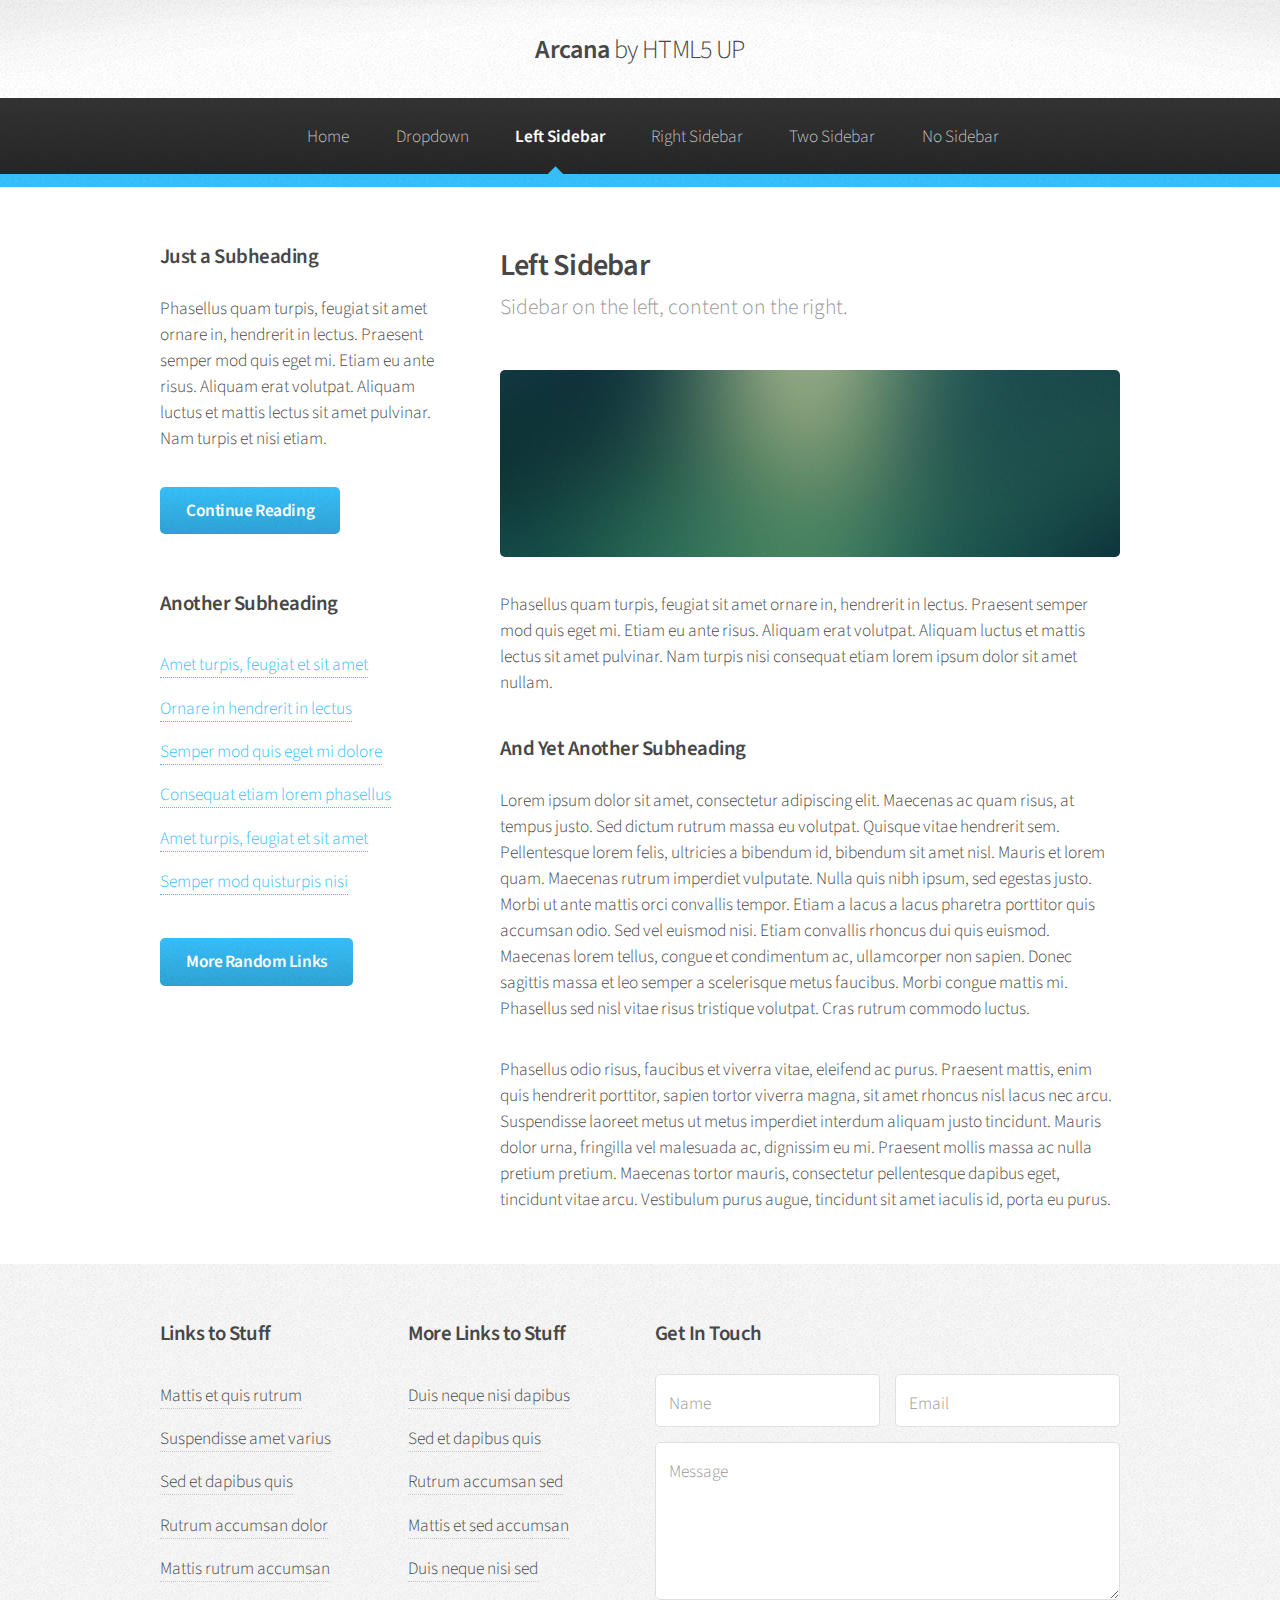
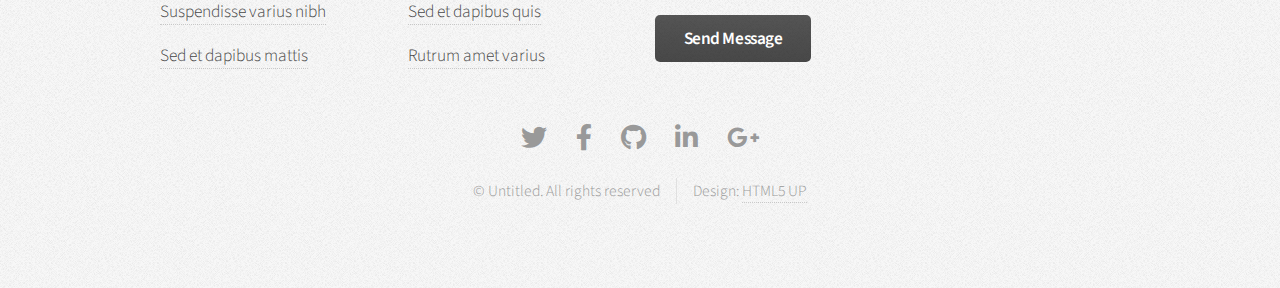
<file: left-sidebar.html>
<!DOCTYPE HTML>
<!--
	Arcana by HTML5 UP
	html5up.net | @ajlkn
	Free for personal and commercial use under the CCA 3.0 license (html5up.net/license)
-->
<html>
	<head>
		<title>Left Sidebar - Arcana by HTML5 UP</title>
		<meta charset="utf-8" />
		<meta name="viewport" content="width=device-width, initial-scale=1, user-scalable=no" />
		<link rel="stylesheet" href="assets/css/main.css" />
	</head>
	<body class="is-preload">
		<div id="page-wrapper">

			<!-- Header -->
				<div id="header">

					<!-- Logo -->
						<h1><a href="index.html" id="logo">Arcana <em>by HTML5 UP</em></a></h1>

					<!-- Nav -->
						<nav id="nav">
							<ul>
								<li><a href="index.html">Home</a></li>
								<li>
									<a href="#">Dropdown</a>
									<ul>
										<li><a href="#">Lorem dolor</a></li>
										<li><a href="#">Magna phasellus</a></li>
										<li><a href="#">Etiam sed tempus</a></li>
										<li>
											<a href="#">Submenu</a>
											<ul>
												<li><a href="#">Lorem dolor</a></li>
												<li><a href="#">Phasellus magna</a></li>
												<li><a href="#">Magna phasellus</a></li>
												<li><a href="#">Etiam nisl</a></li>
												<li><a href="#">Veroeros feugiat</a></li>
											</ul>
										</li>
										<li><a href="#">Veroeros feugiat</a></li>
									</ul>
								</li>
								<li class="current"><a href="left-sidebar.html">Left Sidebar</a></li>
								<li><a href="right-sidebar.html">Right Sidebar</a></li>
								<li><a href="two-sidebar.html">Two Sidebar</a></li>
								<li><a href="no-sidebar.html">No Sidebar</a></li>
							</ul>
						</nav>

				</div>

			<!-- Main -->
				<section class="wrapper style1">
					<div class="container">
						<div class="row gtr-200">
							<div class="col-4 col-12-narrower">
								<div id="sidebar">

									<!-- Sidebar -->

										<section>
											<h3>Just a Subheading</h3>
											<p>Phasellus quam turpis, feugiat sit amet ornare in, hendrerit in lectus.
											Praesent semper mod quis eget mi. Etiam eu ante risus. Aliquam erat volutpat.
											Aliquam luctus et mattis lectus sit amet pulvinar. Nam turpis et nisi etiam.</p>
											<footer>
												<a href="#" class="button">Continue Reading</a>
											</footer>
										</section>

										<section>
											<h3>Another Subheading</h3>
											<ul class="links">
												<li><a href="#">Amet turpis, feugiat et sit amet</a></li>
												<li><a href="#">Ornare in hendrerit in lectus</a></li>
												<li><a href="#">Semper mod quis eget mi dolore</a></li>
												<li><a href="#">Consequat etiam lorem phasellus</a></li>
												<li><a href="#">Amet turpis, feugiat et sit amet</a></li>
												<li><a href="#">Semper mod quisturpis nisi</a></li>
											</ul>
											<footer>
												<a href="#" class="button">More Random Links</a>
											</footer>
										</section>

								</div>
							</div>
							<div class="col-8  col-12-narrower imp-narrower">
								<div id="content">

									<!-- Content -->

										<article>
											<header>
												<h2>Left Sidebar</h2>
												<p>Sidebar on the left, content on the right.</p>
											</header>

											<span class="image featured"><img src="images/banner.jpg" alt="" /></span>

											<p>Phasellus quam turpis, feugiat sit amet ornare in, hendrerit in lectus.
											Praesent semper mod quis eget mi. Etiam eu ante risus. Aliquam erat volutpat.
											Aliquam luctus et mattis lectus sit amet pulvinar. Nam turpis nisi
											consequat etiam lorem ipsum dolor sit amet nullam.</p>

											<h3>And Yet Another Subheading</h3>
											<p>Lorem ipsum dolor sit amet, consectetur adipiscing elit. Maecenas ac quam risus, at tempus
											justo. Sed dictum rutrum massa eu volutpat. Quisque vitae hendrerit sem. Pellentesque lorem felis,
											ultricies a bibendum id, bibendum sit amet nisl. Mauris et lorem quam. Maecenas rutrum imperdiet
											vulputate. Nulla quis nibh ipsum, sed egestas justo. Morbi ut ante mattis orci convallis tempor.
											Etiam a lacus a lacus pharetra porttitor quis accumsan odio. Sed vel euismod nisi. Etiam convallis
											rhoncus dui quis euismod. Maecenas lorem tellus, congue et condimentum ac, ullamcorper non sapien.
											Donec sagittis massa et leo semper a scelerisque metus faucibus. Morbi congue mattis mi.
											Phasellus sed nisl vitae risus tristique volutpat. Cras rutrum commodo luctus.</p>

											<p>Phasellus odio risus, faucibus et viverra vitae, eleifend ac purus. Praesent mattis, enim
											quis hendrerit porttitor, sapien tortor viverra magna, sit amet rhoncus nisl lacus nec arcu.
											Suspendisse laoreet metus ut metus imperdiet interdum aliquam justo tincidunt. Mauris dolor urna,
											fringilla vel malesuada ac, dignissim eu mi. Praesent mollis massa ac nulla pretium pretium.
											Maecenas tortor mauris, consectetur pellentesque dapibus eget, tincidunt vitae arcu.
											Vestibulum purus augue, tincidunt sit amet iaculis id, porta eu purus.</p>
										</article>

								</div>
							</div>
						</div>
					</div>
				</section>

			<!-- Footer -->
				<div id="footer">
					<div class="container">
						<div class="row">
							<section class="col-3 col-6-narrower col-12-mobilep">
								<h3>Links to Stuff</h3>
								<ul class="links">
									<li><a href="#">Mattis et quis rutrum</a></li>
									<li><a href="#">Suspendisse amet varius</a></li>
									<li><a href="#">Sed et dapibus quis</a></li>
									<li><a href="#">Rutrum accumsan dolor</a></li>
									<li><a href="#">Mattis rutrum accumsan</a></li>
									<li><a href="#">Suspendisse varius nibh</a></li>
									<li><a href="#">Sed et dapibus mattis</a></li>
								</ul>
							</section>
							<section class="col-3 col-6-narrower col-12-mobilep">
								<h3>More Links to Stuff</h3>
								<ul class="links">
									<li><a href="#">Duis neque nisi dapibus</a></li>
									<li><a href="#">Sed et dapibus quis</a></li>
									<li><a href="#">Rutrum accumsan sed</a></li>
									<li><a href="#">Mattis et sed accumsan</a></li>
									<li><a href="#">Duis neque nisi sed</a></li>
									<li><a href="#">Sed et dapibus quis</a></li>
									<li><a href="#">Rutrum amet varius</a></li>
								</ul>
							</section>
							<section class="col-6 col-12-narrower">
								<h3>Get In Touch</h3>
								<form>
									<div class="row gtr-50">
										<div class="col-6 col-12-mobilep">
											<input type="text" name="name" id="name" placeholder="Name" />
										</div>
										<div class="col-6 col-12-mobilep">
											<input type="email" name="email" id="email" placeholder="Email" />
										</div>
										<div class="col-12">
											<textarea name="message" id="message" placeholder="Message" rows="5"></textarea>
										</div>
										<div class="col-12">
											<ul class="actions">
												<li><input type="submit" class="button alt" value="Send Message" /></li>
											</ul>
										</div>
									</div>
								</form>
							</section>
						</div>
					</div>

					<!-- Icons -->
						<ul class="icons">
							<li><a href="#" class="icon brands fa-twitter"><span class="label">Twitter</span></a></li>
							<li><a href="#" class="icon brands fa-facebook-f"><span class="label">Facebook</span></a></li>
							<li><a href="#" class="icon brands fa-github"><span class="label">GitHub</span></a></li>
							<li><a href="#" class="icon brands fa-linkedin-in"><span class="label">LinkedIn</span></a></li>
							<li><a href="#" class="icon brands fa-google-plus-g"><span class="label">Google+</span></a></li>
						</ul>

					<!-- Copyright -->
						<div class="copyright">
							<ul class="menu">
								<li>&copy; Untitled. All rights reserved</li><li>Design: <a href="http://html5up.net">HTML5 UP</a></li>
							</ul>
						</div>

				</div>

		</div>

		<!-- Scripts -->
			<script src="assets/js/jquery.min.js"></script>
			<script src="assets/js/jquery.dropotron.min.js"></script>
			<script src="assets/js/browser.min.js"></script>
			<script src="assets/js/breakpoints.min.js"></script>
			<script src="assets/js/util.js"></script>
			<script src="assets/js/main.js"></script>

	</body>
</html>
</file>
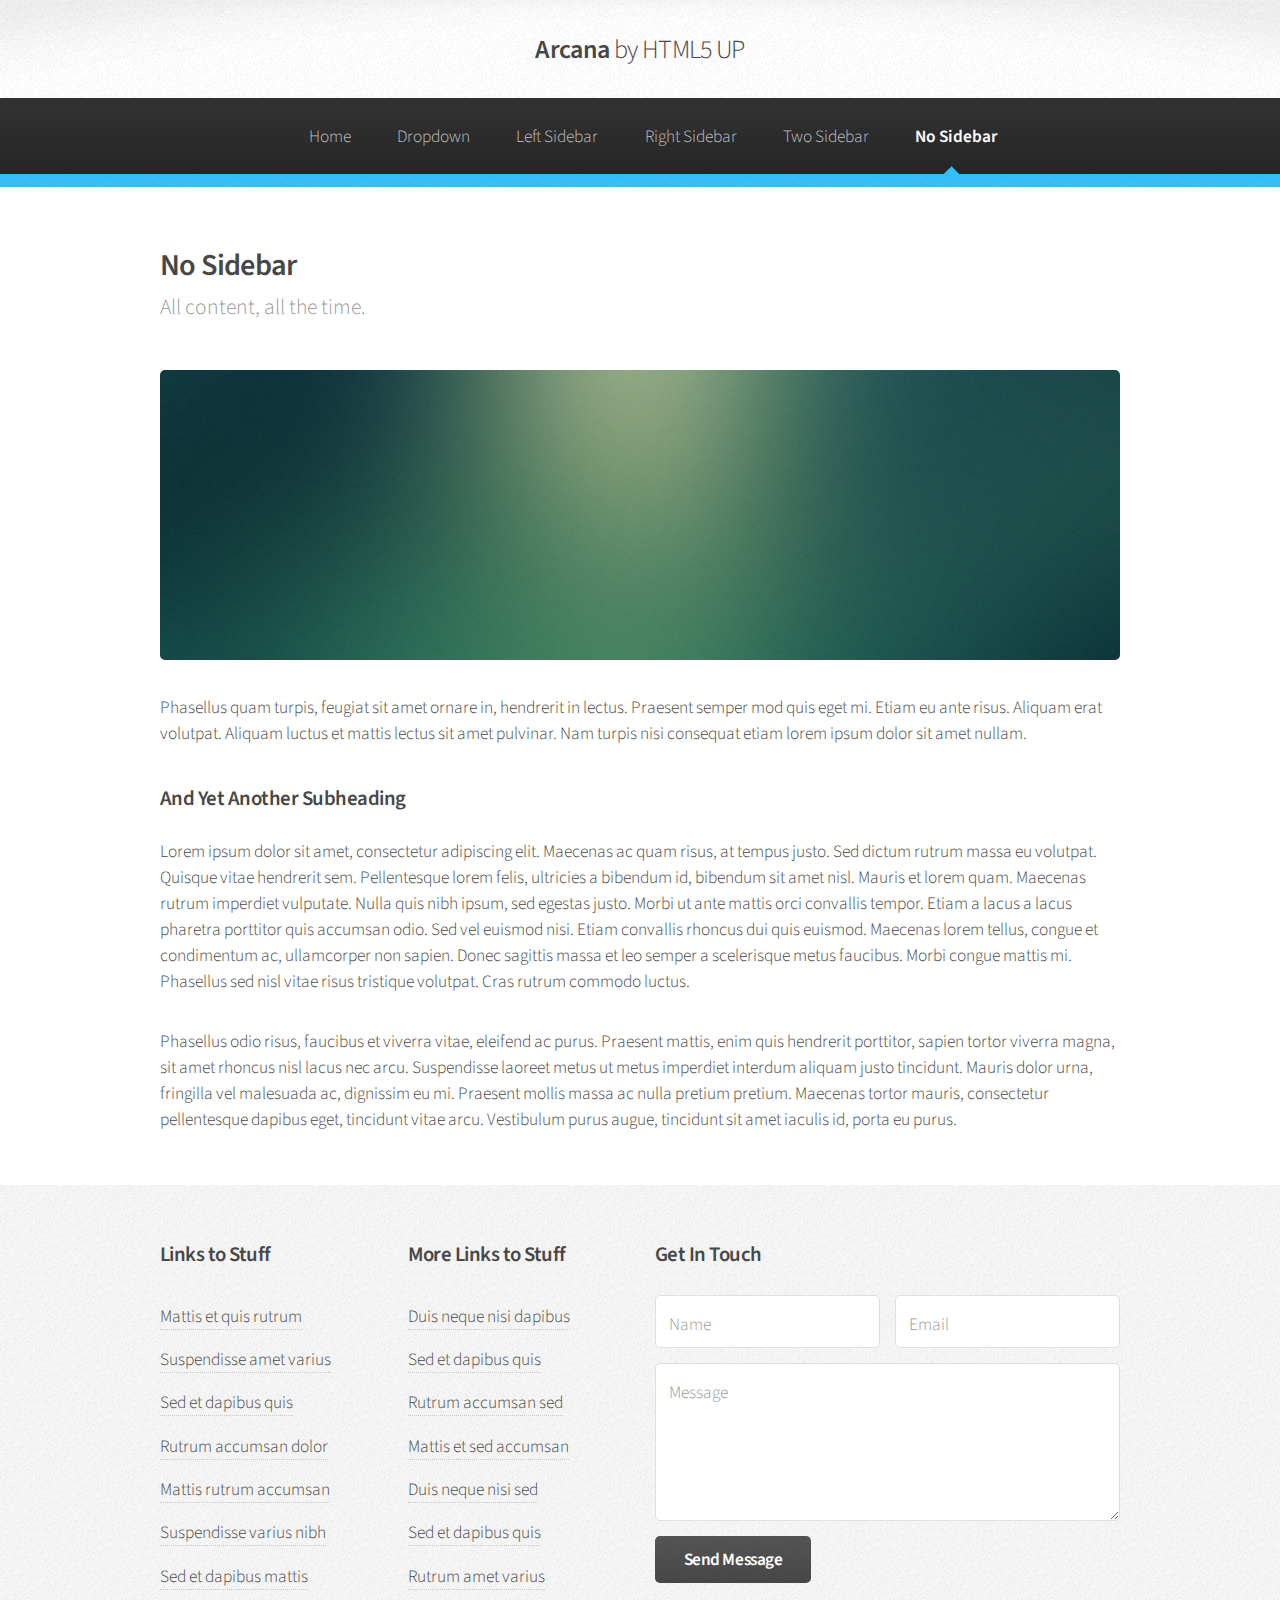
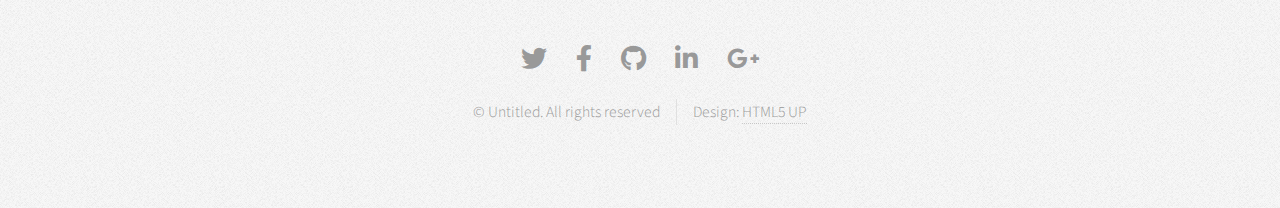
<file: no-sidebar.html>
<!DOCTYPE HTML>
<!--
	Arcana by HTML5 UP
	html5up.net | @ajlkn
	Free for personal and commercial use under the CCA 3.0 license (html5up.net/license)
-->
<html>
	<head>
		<title>No Sidebar - Arcana by HTML5 UP</title>
		<meta charset="utf-8" />
		<meta name="viewport" content="width=device-width, initial-scale=1, user-scalable=no" />
		<link rel="stylesheet" href="assets/css/main.css" />
	</head>
	<body class="is-preload">
		<div id="page-wrapper">

			<!-- Header -->
				<div id="header">

					<!-- Logo -->
						<h1><a href="index.html" id="logo">Arcana <em>by HTML5 UP</em></a></h1>

					<!-- Nav -->
						<nav id="nav">
							<ul>
								<li><a href="index.html">Home</a></li>
								<li>
									<a href="#">Dropdown</a>
									<ul>
										<li><a href="#">Lorem dolor</a></li>
										<li><a href="#">Magna phasellus</a></li>
										<li><a href="#">Etiam sed tempus</a></li>
										<li>
											<a href="#">Submenu</a>
											<ul>
												<li><a href="#">Lorem dolor</a></li>
												<li><a href="#">Phasellus magna</a></li>
												<li><a href="#">Magna phasellus</a></li>
												<li><a href="#">Etiam nisl</a></li>
												<li><a href="#">Veroeros feugiat</a></li>
											</ul>
										</li>
										<li><a href="#">Veroeros feugiat</a></li>
									</ul>
								</li>
								<li><a href="left-sidebar.html">Left Sidebar</a></li>
								<li><a href="right-sidebar.html">Right Sidebar</a></li>
								<li><a href="two-sidebar.html">Two Sidebar</a></li>
								<li class="current"><a href="no-sidebar.html">No Sidebar</a></li>
							</ul>
						</nav>

				</div>

			<!-- Main -->
				<section class="wrapper style1">
					<div class="container">
						<div id="content">

							<!-- Content -->

								<article>
									<header>
										<h2>No Sidebar</h2>
										<p>All content, all the time.</p>
									</header>

									<span class="image featured"><img src="images/banner.jpg" alt="" /></span>

									<p>Phasellus quam turpis, feugiat sit amet ornare in, hendrerit in lectus.
									Praesent semper mod quis eget mi. Etiam eu ante risus. Aliquam erat volutpat.
									Aliquam luctus et mattis lectus sit amet pulvinar. Nam turpis nisi
									consequat etiam lorem ipsum dolor sit amet nullam.</p>

									<h3>And Yet Another Subheading</h3>
									<p>Lorem ipsum dolor sit amet, consectetur adipiscing elit. Maecenas ac quam risus, at tempus
									justo. Sed dictum rutrum massa eu volutpat. Quisque vitae hendrerit sem. Pellentesque lorem felis,
									ultricies a bibendum id, bibendum sit amet nisl. Mauris et lorem quam. Maecenas rutrum imperdiet
									vulputate. Nulla quis nibh ipsum, sed egestas justo. Morbi ut ante mattis orci convallis tempor.
									Etiam a lacus a lacus pharetra porttitor quis accumsan odio. Sed vel euismod nisi. Etiam convallis
									rhoncus dui quis euismod. Maecenas lorem tellus, congue et condimentum ac, ullamcorper non sapien.
									Donec sagittis massa et leo semper a scelerisque metus faucibus. Morbi congue mattis mi.
									Phasellus sed nisl vitae risus tristique volutpat. Cras rutrum commodo luctus.</p>

									<p>Phasellus odio risus, faucibus et viverra vitae, eleifend ac purus. Praesent mattis, enim
									quis hendrerit porttitor, sapien tortor viverra magna, sit amet rhoncus nisl lacus nec arcu.
									Suspendisse laoreet metus ut metus imperdiet interdum aliquam justo tincidunt. Mauris dolor urna,
									fringilla vel malesuada ac, dignissim eu mi. Praesent mollis massa ac nulla pretium pretium.
									Maecenas tortor mauris, consectetur pellentesque dapibus eget, tincidunt vitae arcu.
									Vestibulum purus augue, tincidunt sit amet iaculis id, porta eu purus.</p>
								</article>

						</div>
					</div>
				</section>

			<!-- Footer -->
				<div id="footer">
					<div class="container">
						<div class="row">
							<section class="col-3 col-6-narrower col-12-mobilep">
								<h3>Links to Stuff</h3>
								<ul class="links">
									<li><a href="#">Mattis et quis rutrum</a></li>
									<li><a href="#">Suspendisse amet varius</a></li>
									<li><a href="#">Sed et dapibus quis</a></li>
									<li><a href="#">Rutrum accumsan dolor</a></li>
									<li><a href="#">Mattis rutrum accumsan</a></li>
									<li><a href="#">Suspendisse varius nibh</a></li>
									<li><a href="#">Sed et dapibus mattis</a></li>
								</ul>
							</section>
							<section class="col-3 col-6-narrower col-12-mobilep">
								<h3>More Links to Stuff</h3>
								<ul class="links">
									<li><a href="#">Duis neque nisi dapibus</a></li>
									<li><a href="#">Sed et dapibus quis</a></li>
									<li><a href="#">Rutrum accumsan sed</a></li>
									<li><a href="#">Mattis et sed accumsan</a></li>
									<li><a href="#">Duis neque nisi sed</a></li>
									<li><a href="#">Sed et dapibus quis</a></li>
									<li><a href="#">Rutrum amet varius</a></li>
								</ul>
							</section>
							<section class="col-6 col-12-narrower">
								<h3>Get In Touch</h3>
								<form>
									<div class="row gtr-50">
										<div class="col-6 col-12-mobilep">
											<input type="text" name="name" id="name" placeholder="Name" />
										</div>
										<div class="col-6 col-12-mobilep">
											<input type="email" name="email" id="email" placeholder="Email" />
										</div>
										<div class="col-12">
											<textarea name="message" id="message" placeholder="Message" rows="5"></textarea>
										</div>
										<div class="col-12">
											<ul class="actions">
												<li><input type="submit" class="button alt" value="Send Message" /></li>
											</ul>
										</div>
									</div>
								</form>
							</section>
						</div>
					</div>

					<!-- Icons -->
						<ul class="icons">
							<li><a href="#" class="icon brands fa-twitter"><span class="label">Twitter</span></a></li>
							<li><a href="#" class="icon brands fa-facebook-f"><span class="label">Facebook</span></a></li>
							<li><a href="#" class="icon brands fa-github"><span class="label">GitHub</span></a></li>
							<li><a href="#" class="icon brands fa-linkedin-in"><span class="label">LinkedIn</span></a></li>
							<li><a href="#" class="icon brands fa-google-plus-g"><span class="label">Google+</span></a></li>
						</ul>

					<!-- Copyright -->
						<div class="copyright">
							<ul class="menu">
								<li>&copy; Untitled. All rights reserved</li><li>Design: <a href="http://html5up.net">HTML5 UP</a></li>
							</ul>
						</div>

				</div>

		</div>

		<!-- Scripts -->
			<script src="assets/js/jquery.min.js"></script>
			<script src="assets/js/jquery.dropotron.min.js"></script>
			<script src="assets/js/browser.min.js"></script>
			<script src="assets/js/breakpoints.min.js"></script>
			<script src="assets/js/util.js"></script>
			<script src="assets/js/main.js"></script>

	</body>
</html>
</file>
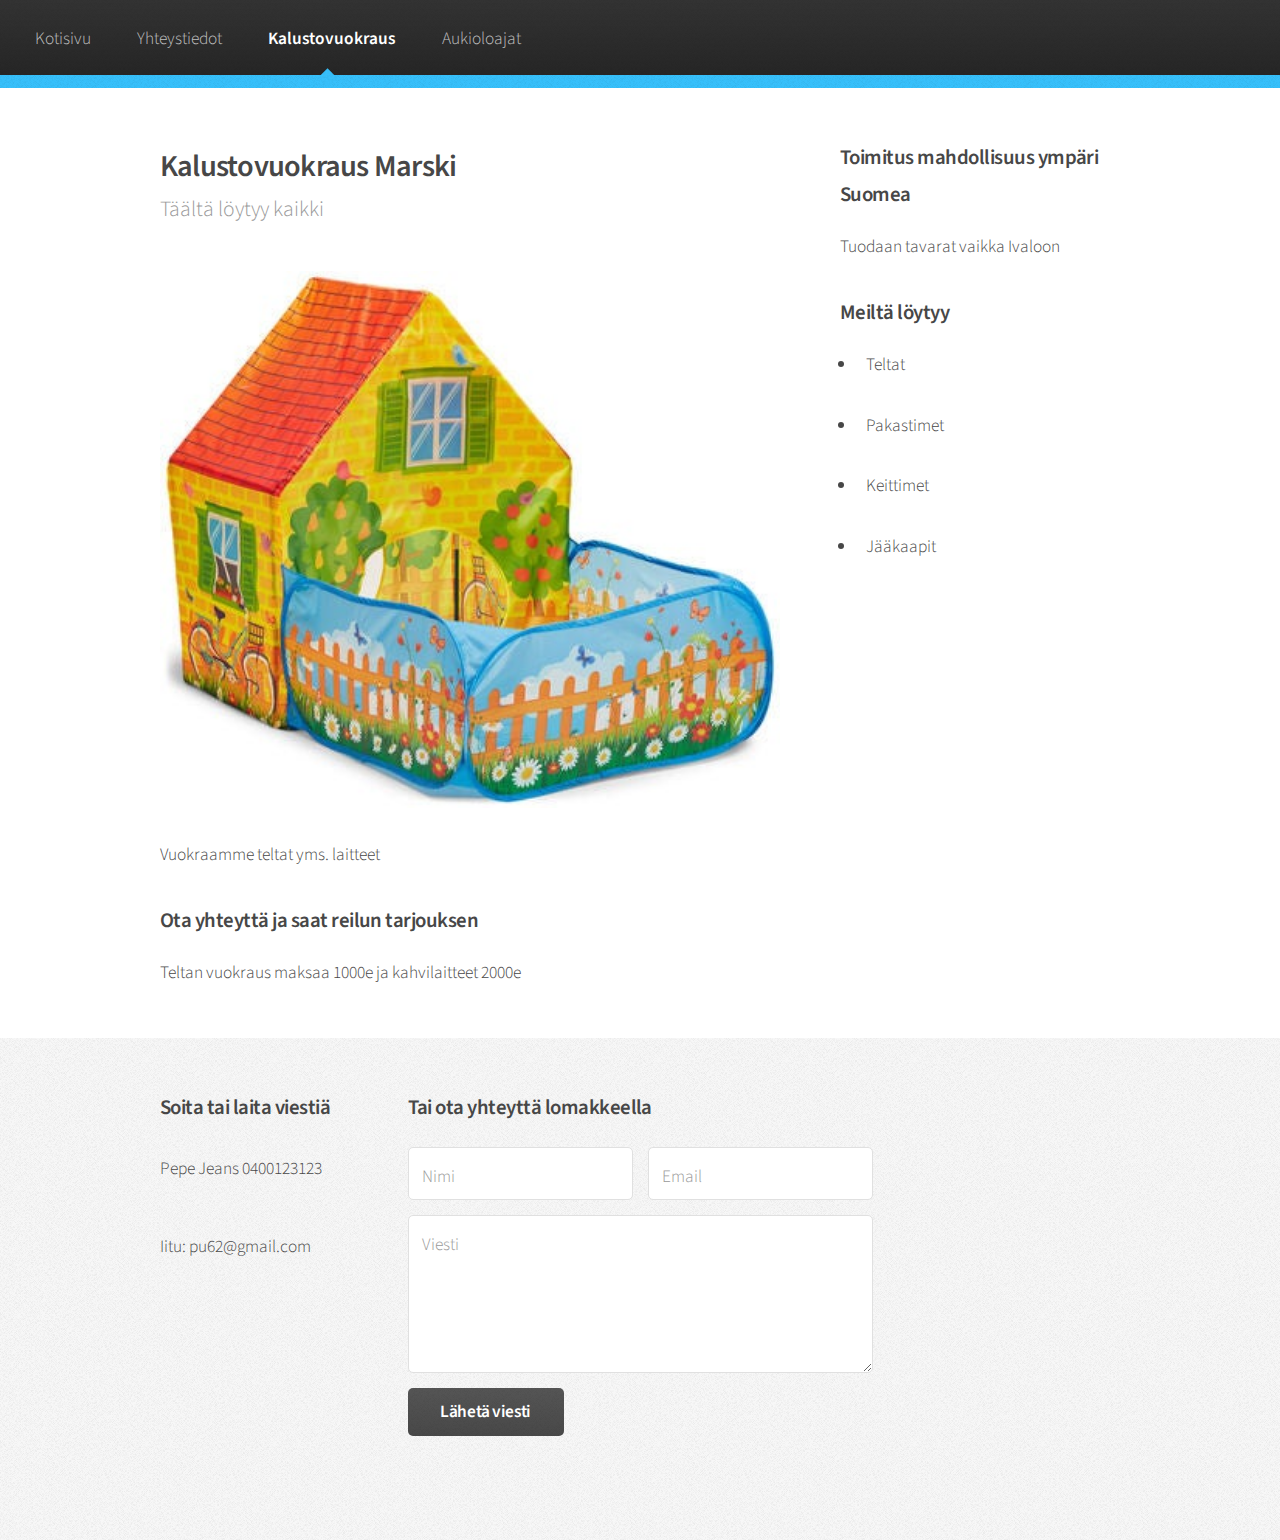
<file: right-sidebar.html>
<!DOCTYPE HTML>

<html>
	<head>

		<meta charset="utf-8" />
		<meta name="viewport" content="width=device-width, initial-scale=1, user-scalable=no" />
		<link rel="stylesheet" href="assets/css/main.css" />
	</head>
	<body class="is-preload">
		<div id="page-wrapper">

			<!-- Header -->


					<!-- Nav -->
						<nav id="nav">
							<ul>
								<li><a href="index.html">Kotisivu</a></li>

								<li><a href="">Yhteystiedot</a></li>
								<li class="current"><a href="right-sidebar.html">Kalustovuokraus</a></li>
								<li><a href="">Aukioloajat</a></li>
							</ul>
						</nav>

				</div>

			<!-- Main -->
				<section class="wrapper style1">
					<div class="container">
						<div class="row gtr-200">
							<div class="col-8 col-12-narrower">
								<div id="content">

									<!-- Content -->

										<article>
											<header>
												<h2>Kalustovuokraus Marski</h2>
												<p>Täältä löytyy kaikki</p>
											</header>

											<span class="image featured"><img src="images/teltta.jpeg" alt="" /></span>

											<p>Vuokraamme teltat yms. laitteet</p>

											<h3>Ota yhteyttä ja saat reilun tarjouksen</h3>
											<p>Teltan vuokraus maksaa 1000e ja kahvilaitteet 2000e</p>
										</article>

								</div>
							</div>
							<div class="col-4 col-12-narrower">
								<div id="sidebar">

									<!-- Sidebar -->

										<section>
											<h3>Toimitus mahdollisuus ympäri Suomea</h3>
											<p>Tuodaan tavarat vaikka Ivaloon</p>
											
										</section>

										<section>
											<h3>Meiltä löytyy</h3>
											<ul >
												<li><p>Teltat</p></li>
												<li><p>Pakastimet</p></li>
												<li><p>Keittimet</p></li>
												<li><p>Jääkaapit</p></li>
											</ul>
										</section>

								</div>
							</div>
						</div>
					</div>
				</section>

						<!-- Footer -->
				<div id="footer">
					<div class="container">
						<div class="row">
							<section class="col-3 col-6-narrower col-12-mobilep">
								<h3>Soita tai laita viestiä</h3>
								<ul class="links">
									<li><p> Pepe Jeans 0400123123</p></li>
									<li><p> Iitu: pu62@gmail.com</p></li>

								</ul>
							</section>
														<section class="col-6 col-12-narrower">
								<h3>Tai ota yhteyttä lomakkeella</h3>
								<form>
									<div class="row gtr-50">
										<div class="col-6 col-12-mobilep">
											<input type="text" name="name" id="name" placeholder="Nimi" />
										</div>
										<div class="col-6 col-12-mobilep">
											<input type="email" name="email" id="email" placeholder="Email" />
										</div>
										<div class="col-12">
											<textarea name="message" id="message" placeholder="Viesti" rows="5"></textarea>
										</div>
										<div class="col-12">
											<ul class="actions">
												<li><input type="submit" class="button alt" value="Lähetä viesti" /></li>
											</ul>
										</div>
									</div>
								</form>
							</section>
						</div>
					</div>



		</div>

		<!-- Scripts -->
			<script src="assets/js/jquery.min.js"></script>
			<script src="assets/js/jquery.dropotron.min.js"></script>
			<script src="assets/js/browser.min.js"></script>
			<script src="assets/js/breakpoints.min.js"></script>
			<script src="assets/js/util.js"></script>
			<script src="assets/js/main.js"></script>

	</body>
</html>
</file>
<file: assets/css/main.css>
@import url("fontawesome-all.min.css");
@import url("https://fonts.googleapis.com/css?family=Source+Sans+Pro:300,300italic,600,600italic");

/*
	Arcana by HTML5 UP
	html5up.net | @ajlkn
	Free for personal and commercial use under the CCA 3.0 license (html5up.net/license)
*/

html, body, div, span, applet, object,
iframe, h1, h2, h3, h4, h5, h6, p, blockquote,
pre, a, abbr, acronym, address, big, cite,
code, del, dfn, em, img, ins, kbd, q, s, samp,
small, strike, strong, sub, sup, tt, var, b,
u, i, center, dl, dt, dd, ol, ul, li, fieldset,
form, label, legend, table, caption, tbody,
tfoot, thead, tr, th, td, article, aside,
canvas, details, embed, figure, figcaption,
footer, header, hgroup, menu, nav, output, ruby,
section, summary, time, mark, audio, video {
	margin: 0;
	padding: 0;
	border: 0;
	font-size: 100%;
	font: inherit;
	vertical-align: baseline;}

article, aside, details, figcaption, figure,
footer, header, hgroup, menu, nav, section {
	display: block;}

body {
	line-height: 1;
}

ol, ul {
	list-style: none;
}

blockquote, q {
	quotes: none;
}

	blockquote:before, blockquote:after, q:before, q:after {
		content: '';
		content: none;
	}

table {
	border-collapse: collapse;
	border-spacing: 0;
}

body {
	-webkit-text-size-adjust: none;
}

mark {
	background-color: transparent;
	color: inherit;
}

input::-moz-focus-inner {
	border: 0;
	padding: 0;
}

input, select, textarea {
	-moz-appearance: none;
	-webkit-appearance: none;
	-ms-appearance: none;
	appearance: none;
}

/* Basic */

	html {
		box-sizing: border-box;
	}

	*, *:before, *:after {
		box-sizing: inherit;
	}

	body {
		background: #f7f7f7 url("images/bg01.png");
	}

		body.is-preload *, body.is-preload *:before, body.is-preload *:after {
			-moz-animation: none !important;
			-webkit-animation: none !important;
			-ms-animation: none !important;
			animation: none !important;
			-moz-transition: none !important;
			-webkit-transition: none !important;
			-ms-transition: none !important;
			transition: none !important;
		}

	body, input, select, textarea {
		color: #474747;
		font-family: 'Source Sans Pro', sans-serif;
		font-size: 16pt;
		font-weight: 300;
		line-height: 1.65em;
	}

	a {
		-moz-transition: color 0.2s ease-in-out, border-color 0.2s ease-in-out, opacity 0.2s ease-in-out;
		-webkit-transition: color 0.2s ease-in-out, border-color 0.2s ease-in-out, opacity 0.2s ease-in-out;
		-ms-transition: color 0.2s ease-in-out, border-color 0.2s ease-in-out, opacity 0.2s ease-in-out;
		transition: color 0.2s ease-in-out, border-color 0.2s ease-in-out, opacity 0.2s ease-in-out;
		color: #37c0fb;
		text-decoration: none;
		border-bottom: dotted 1px;
	}

		a:hover {
			color: #37c0fb;
			border-bottom-color: transparent;
		}

	strong, b {
		font-weight: 600;
	}

	em, i {
		font-style: italic;
	}

	p, ul, ol, dl, table, blockquote {
		margin: 0 0 2em 0;
	}

	h1, h2, h3, h4, h5, h6 {
		color: inherit;
		font-weight: 600;
		line-height: 1.75em;
		margin-bottom: 1em;
	}

		h1 a, h2 a, h3 a, h4 a, h5 a, h6 a {
			color: inherit;
			text-decoration: none;
		}

		h1 em, h2 em, h3 em, h4 em, h5 em, h6 em {
			font-style: normal;
			font-weight: 300;
		}

	h2 {
		font-size: 1.75em;
		letter-spacing: -0.025em;
	}

	h3 {
		font-size: 1.2em;
		letter-spacing: -0.025em;
	}

	sub {
		font-size: 0.8em;
		position: relative;
		top: 0.5em;
	}

	sup {
		font-size: 0.8em;
		position: relative;
		top: -0.5em;
	}

	hr {
		border-top: solid 1px #e0e0e0;
		border: 0;
		margin-bottom: 1.5em;
	}

	blockquote {
		border-left: solid 0.5em #e0e0e0;
		font-style: italic;
		padding: 1em 0 1em 2em;
	}

/* Container */

	.container {
		margin: 0 auto;
		max-width: 100%;
		width: 1400px;
	}

		@media screen and (max-width: 1680px) {

			.container {
				width: 1200px;
			}

		}

		@media screen and (max-width: 1280px) {

			.container {
				width: 960px;
			}

		}

		@media screen and (max-width: 980px) {

			.container {
				width: 95%;
			}

		}

		@media screen and (max-width: 840px) {

			.container {
				width: 95%;
			}

		}

		@media screen and (max-width: 736px) {

			.container {
				width: 90%;
			}

		}

		@media screen and (max-width: 480px) {

			.container {
				width: 100%;
			}

		}

/* Row */

	.row {
		display: flex;
		flex-wrap: wrap;
		box-sizing: border-box;
		align-items: stretch;
	}

		.row > * {
			box-sizing: border-box;
		}

		.row.gtr-uniform > * > :last-child {
			margin-bottom: 0;
		}

		.row.aln-left {
			justify-content: flex-start;
		}

		.row.aln-center {
			justify-content: center;
		}

		.row.aln-right {
			justify-content: flex-end;
		}

		.row.aln-top {
			align-items: flex-start;
		}

		.row.aln-middle {
			align-items: center;
		}

		.row.aln-bottom {
			align-items: flex-end;
		}

		.row > .imp {
			order: -1;
		}

		.row > .col-1 {
			width: 8.33333%;
		}

		.row > .off-1 {
			margin-left: 8.33333%;
		}

		.row > .col-2 {
			width: 16.66667%;
		}

		.row > .off-2 {
			margin-left: 16.66667%;
		}

		.row > .col-3 {
			width: 25%;
		}

		.row > .off-3 {
			margin-left: 25%;
		}

		.row > .col-4 {
			width: 33.33333%;
		}

		.row > .off-4 {
			margin-left: 33.33333%;
		}

		.row > .col-5 {
			width: 41.66667%;
		}

		.row > .off-5 {
			margin-left: 41.66667%;
		}

		.row > .col-6 {
			width: 50%;
		}

		.row > .off-6 {
			margin-left: 50%;
		}

		.row > .col-7 {
			width: 58.33333%;
		}

		.row > .off-7 {
			margin-left: 58.33333%;
		}

		.row > .col-8 {
			width: 66.66667%;
		}

		.row > .off-8 {
			margin-left: 66.66667%;
		}

		.row > .col-9 {
			width: 75%;
		}

		.row > .off-9 {
			margin-left: 75%;
		}

		.row > .col-10 {
			width: 83.33333%;
		}

		.row > .off-10 {
			margin-left: 83.33333%;
		}

		.row > .col-11 {
			width: 91.66667%;
		}

		.row > .off-11 {
			margin-left: 91.66667%;
		}

		.row > .col-12 {
			width: 100%;
		}

		.row > .off-12 {
			margin-left: 100%;
		}

		.row.gtr-0 {
			margin-top: 0px;
			margin-left: 0px;
		}

			.row.gtr-0 > * {
				padding: 0px 0 0 0px;
			}

			.row.gtr-0.gtr-uniform {
				margin-top: 0px;
			}

				.row.gtr-0.gtr-uniform > * {
					padding-top: 0px;
				}

		.row.gtr-25 {
			margin-top: -12.5px;
			margin-left: -12.5px;
		}

			.row.gtr-25 > * {
				padding: 12.5px 0 0 12.5px;
			}

			.row.gtr-25.gtr-uniform {
				margin-top: -12.5px;
			}

				.row.gtr-25.gtr-uniform > * {
					padding-top: 12.5px;
				}

		.row.gtr-50 {
			margin-top: -25px;
			margin-left: -25px;
		}

			.row.gtr-50 > * {
				padding: 25px 0 0 25px;
			}

			.row.gtr-50.gtr-uniform {
				margin-top: -25px;
			}

				.row.gtr-50.gtr-uniform > * {
					padding-top: 25px;
				}

		.row {
			margin-top: -50px;
			margin-left: -50px;
		}

			.row > * {
				padding: 50px 0 0 50px;
			}

			.row.gtr-uniform {
				margin-top: -50px;
			}

				.row.gtr-uniform > * {
					padding-top: 50px;
				}

		.row.gtr-150 {
			margin-top: -75px;
			margin-left: -75px;
		}

			.row.gtr-150 > * {
				padding: 75px 0 0 75px;
			}

			.row.gtr-150.gtr-uniform {
				margin-top: -75px;
			}

				.row.gtr-150.gtr-uniform > * {
					padding-top: 75px;
				}

		.row.gtr-200 {
			margin-top: -100px;
			margin-left: -100px;
		}

			.row.gtr-200 > * {
				padding: 100px 0 0 100px;
			}

			.row.gtr-200.gtr-uniform {
				margin-top: -100px;
			}

				.row.gtr-200.gtr-uniform > * {
					padding-top: 100px;
				}

		@media screen and (max-width: 1680px) {

			.row {
				display: flex;
				flex-wrap: wrap;
				box-sizing: border-box;
				align-items: stretch;
			}

				.row > * {
					box-sizing: border-box;
				}

				.row.gtr-uniform > * > :last-child {
					margin-bottom: 0;
				}

				.row.aln-left {
					justify-content: flex-start;
				}

				.row.aln-center {
					justify-content: center;
				}

				.row.aln-right {
					justify-content: flex-end;
				}

				.row.aln-top {
					align-items: flex-start;
				}

				.row.aln-middle {
					align-items: center;
				}

				.row.aln-bottom {
					align-items: flex-end;
				}

				.row > .imp-wide {
					order: -1;
				}

				.row > .col-1-wide {
					width: 8.33333%;
				}

				.row > .off-1-wide {
					margin-left: 8.33333%;
				}

				.row > .col-2-wide {
					width: 16.66667%;
				}

				.row > .off-2-wide {
					margin-left: 16.66667%;
				}

				.row > .col-3-wide {
					width: 25%;
				}

				.row > .off-3-wide {
					margin-left: 25%;
				}

				.row > .col-4-wide {
					width: 33.33333%;
				}

				.row > .off-4-wide {
					margin-left: 33.33333%;
				}

				.row > .col-5-wide {
					width: 41.66667%;
				}

				.row > .off-5-wide {
					margin-left: 41.66667%;
				}

				.row > .col-6-wide {
					width: 50%;
				}

				.row > .off-6-wide {
					margin-left: 50%;
				}

				.row > .col-7-wide {
					width: 58.33333%;
				}

				.row > .off-7-wide {
					margin-left: 58.33333%;
				}

				.row > .col-8-wide {
					width: 66.66667%;
				}

				.row > .off-8-wide {
					margin-left: 66.66667%;
				}

				.row > .col-9-wide {
					width: 75%;
				}

				.row > .off-9-wide {
					margin-left: 75%;
				}

				.row > .col-10-wide {
					width: 83.33333%;
				}

				.row > .off-10-wide {
					margin-left: 83.33333%;
				}

				.row > .col-11-wide {
					width: 91.66667%;
				}

				.row > .off-11-wide {
					margin-left: 91.66667%;
				}

				.row > .col-12-wide {
					width: 100%;
				}

				.row > .off-12-wide {
					margin-left: 100%;
				}

				.row.gtr-0 {
					margin-top: 0px;
					margin-left: 0px;
				}

					.row.gtr-0 > * {
						padding: 0px 0 0 0px;
					}

					.row.gtr-0.gtr-uniform {
						margin-top: 0px;
					}

						.row.gtr-0.gtr-uniform > * {
							padding-top: 0px;
						}

				.row.gtr-25 {
					margin-top: -10px;
					margin-left: -10px;
				}

					.row.gtr-25 > * {
						padding: 10px 0 0 10px;
					}

					.row.gtr-25.gtr-uniform {
						margin-top: -10px;
					}

						.row.gtr-25.gtr-uniform > * {
							padding-top: 10px;
						}

				.row.gtr-50 {
					margin-top: -20px;
					margin-left: -20px;
				}

					.row.gtr-50 > * {
						padding: 20px 0 0 20px;
					}

					.row.gtr-50.gtr-uniform {
						margin-top: -20px;
					}

						.row.gtr-50.gtr-uniform > * {
							padding-top: 20px;
						}

				.row {
					margin-top: -40px;
					margin-left: -40px;
				}

					.row > * {
						padding: 40px 0 0 40px;
					}

					.row.gtr-uniform {
						margin-top: -40px;
					}

						.row.gtr-uniform > * {
							padding-top: 40px;
						}

				.row.gtr-150 {
					margin-top: -60px;
					margin-left: -60px;
				}

					.row.gtr-150 > * {
						padding: 60px 0 0 60px;
					}

					.row.gtr-150.gtr-uniform {
						margin-top: -60px;
					}

						.row.gtr-150.gtr-uniform > * {
							padding-top: 60px;
						}

				.row.gtr-200 {
					margin-top: -80px;
					margin-left: -80px;
				}

					.row.gtr-200 > * {
						padding: 80px 0 0 80px;
					}

					.row.gtr-200.gtr-uniform {
						margin-top: -80px;
					}

						.row.gtr-200.gtr-uniform > * {
							padding-top: 80px;
						}

		}

		@media screen and (max-width: 1280px) {

			.row {
				display: flex;
				flex-wrap: wrap;
				box-sizing: border-box;
				align-items: stretch;
			}

				.row > * {
					box-sizing: border-box;
				}

				.row.gtr-uniform > * > :last-child {
					margin-bottom: 0;
				}

				.row.aln-left {
					justify-content: flex-start;
				}

				.row.aln-center {
					justify-content: center;
				}

				.row.aln-right {
					justify-content: flex-end;
				}

				.row.aln-top {
					align-items: flex-start;
				}

				.row.aln-middle {
					align-items: center;
				}

				.row.aln-bottom {
					align-items: flex-end;
				}

				.row > .imp-normal {
					order: -1;
				}

				.row > .col-1-normal {
					width: 8.33333%;
				}

				.row > .off-1-normal {
					margin-left: 8.33333%;
				}

				.row > .col-2-normal {
					width: 16.66667%;
				}

				.row > .off-2-normal {
					margin-left: 16.66667%;
				}

				.row > .col-3-normal {
					width: 25%;
				}

				.row > .off-3-normal {
					margin-left: 25%;
				}

				.row > .col-4-normal {
					width: 33.33333%;
				}

				.row > .off-4-normal {
					margin-left: 33.33333%;
				}

				.row > .col-5-normal {
					width: 41.66667%;
				}

				.row > .off-5-normal {
					margin-left: 41.66667%;
				}

				.row > .col-6-normal {
					width: 50%;
				}

				.row > .off-6-normal {
					margin-left: 50%;
				}

				.row > .col-7-normal {
					width: 58.33333%;
				}

				.row > .off-7-normal {
					margin-left: 58.33333%;
				}

				.row > .col-8-normal {
					width: 66.66667%;
				}

				.row > .off-8-normal {
					margin-left: 66.66667%;
				}

				.row > .col-9-normal {
					width: 75%;
				}

				.row > .off-9-normal {
					margin-left: 75%;
				}

				.row > .col-10-normal {
					width: 83.33333%;
				}

				.row > .off-10-normal {
					margin-left: 83.33333%;
				}

				.row > .col-11-normal {
					width: 91.66667%;
				}

				.row > .off-11-normal {
					margin-left: 91.66667%;
				}

				.row > .col-12-normal {
					width: 100%;
				}

				.row > .off-12-normal {
					margin-left: 100%;
				}

				.row.gtr-0 {
					margin-top: 0px;
					margin-left: 0px;
				}

					.row.gtr-0 > * {
						padding: 0px 0 0 0px;
					}

					.row.gtr-0.gtr-uniform {
						margin-top: 0px;
					}

						.row.gtr-0.gtr-uniform > * {
							padding-top: 0px;
						}

				.row.gtr-25 {
					margin-top: -7.5px;
					margin-left: -7.5px;
				}

					.row.gtr-25 > * {
						padding: 7.5px 0 0 7.5px;
					}

					.row.gtr-25.gtr-uniform {
						margin-top: -7.5px;
					}

						.row.gtr-25.gtr-uniform > * {
							padding-top: 7.5px;
						}

				.row.gtr-50 {
					margin-top: -15px;
					margin-left: -15px;
				}

					.row.gtr-50 > * {
						padding: 15px 0 0 15px;
					}

					.row.gtr-50.gtr-uniform {
						margin-top: -15px;
					}

						.row.gtr-50.gtr-uniform > * {
							padding-top: 15px;
						}

				.row {
					margin-top: -30px;
					margin-left: -30px;
				}

					.row > * {
						padding: 30px 0 0 30px;
					}

					.row.gtr-uniform {
						margin-top: -30px;
					}

						.row.gtr-uniform > * {
							padding-top: 30px;
						}

				.row.gtr-150 {
					margin-top: -45px;
					margin-left: -45px;
				}

					.row.gtr-150 > * {
						padding: 45px 0 0 45px;
					}

					.row.gtr-150.gtr-uniform {
						margin-top: -45px;
					}

						.row.gtr-150.gtr-uniform > * {
							padding-top: 45px;
						}

				.row.gtr-200 {
					margin-top: -60px;
					margin-left: -60px;
				}

					.row.gtr-200 > * {
						padding: 60px 0 0 60px;
					}

					.row.gtr-200.gtr-uniform {
						margin-top: -60px;
					}

						.row.gtr-200.gtr-uniform > * {
							padding-top: 60px;
						}

		}

		@media screen and (max-width: 980px) {

			.row {
				display: flex;
				flex-wrap: wrap;
				box-sizing: border-box;
				align-items: stretch;
			}

				.row > * {
					box-sizing: border-box;
				}

				.row.gtr-uniform > * > :last-child {
					margin-bottom: 0;
				}

				.row.aln-left {
					justify-content: flex-start;
				}

				.row.aln-center {
					justify-content: center;
				}

				.row.aln-right {
					justify-content: flex-end;
				}

				.row.aln-top {
					align-items: flex-start;
				}

				.row.aln-middle {
					align-items: center;
				}

				.row.aln-bottom {
					align-items: flex-end;
				}

				.row > .imp-narrow {
					order: -1;
				}

				.row > .col-1-narrow {
					width: 8.33333%;
				}

				.row > .off-1-narrow {
					margin-left: 8.33333%;
				}

				.row > .col-2-narrow {
					width: 16.66667%;
				}

				.row > .off-2-narrow {
					margin-left: 16.66667%;
				}

				.row > .col-3-narrow {
					width: 25%;
				}

				.row > .off-3-narrow {
					margin-left: 25%;
				}

				.row > .col-4-narrow {
					width: 33.33333%;
				}

				.row > .off-4-narrow {
					margin-left: 33.33333%;
				}

				.row > .col-5-narrow {
					width: 41.66667%;
				}

				.row > .off-5-narrow {
					margin-left: 41.66667%;
				}

				.row > .col-6-narrow {
					width: 50%;
				}

				.row > .off-6-narrow {
					margin-left: 50%;
				}

				.row > .col-7-narrow {
					width: 58.33333%;
				}

				.row > .off-7-narrow {
					margin-left: 58.33333%;
				}

				.row > .col-8-narrow {
					width: 66.66667%;
				}

				.row > .off-8-narrow {
					margin-left: 66.66667%;
				}

				.row > .col-9-narrow {
					width: 75%;
				}

				.row > .off-9-narrow {
					margin-left: 75%;
				}

				.row > .col-10-narrow {
					width: 83.33333%;
				}

				.row > .off-10-narrow {
					margin-left: 83.33333%;
				}

				.row > .col-11-narrow {
					width: 91.66667%;
				}

				.row > .off-11-narrow {
					margin-left: 91.66667%;
				}

				.row > .col-12-narrow {
					width: 100%;
				}

				.row > .off-12-narrow {
					margin-left: 100%;
				}

				.row.gtr-0 {
					margin-top: 0px;
					margin-left: 0px;
				}

					.row.gtr-0 > * {
						padding: 0px 0 0 0px;
					}

					.row.gtr-0.gtr-uniform {
						margin-top: 0px;
					}

						.row.gtr-0.gtr-uniform > * {
							padding-top: 0px;
						}

				.row.gtr-25 {
					margin-top: -7.5px;
					margin-left: -7.5px;
				}

					.row.gtr-25 > * {
						padding: 7.5px 0 0 7.5px;
					}

					.row.gtr-25.gtr-uniform {
						margin-top: -7.5px;
					}

						.row.gtr-25.gtr-uniform > * {
							padding-top: 7.5px;
						}

				.row.gtr-50 {
					margin-top: -15px;
					margin-left: -15px;
				}

					.row.gtr-50 > * {
						padding: 15px 0 0 15px;
					}

					.row.gtr-50.gtr-uniform {
						margin-top: -15px;
					}

						.row.gtr-50.gtr-uniform > * {
							padding-top: 15px;
						}

				.row {
					margin-top: -30px;
					margin-left: -30px;
				}

					.row > * {
						padding: 30px 0 0 30px;
					}

					.row.gtr-uniform {
						margin-top: -30px;
					}

						.row.gtr-uniform > * {
							padding-top: 30px;
						}

				.row.gtr-150 {
					margin-top: -45px;
					margin-left: -45px;
				}

					.row.gtr-150 > * {
						padding: 45px 0 0 45px;
					}

					.row.gtr-150.gtr-uniform {
						margin-top: -45px;
					}

						.row.gtr-150.gtr-uniform > * {
							padding-top: 45px;
						}

				.row.gtr-200 {
					margin-top: -60px;
					margin-left: -60px;
				}

					.row.gtr-200 > * {
						padding: 60px 0 0 60px;
					}

					.row.gtr-200.gtr-uniform {
						margin-top: -60px;
					}

						.row.gtr-200.gtr-uniform > * {
							padding-top: 60px;
						}

		}

		@media screen and (max-width: 840px) {

			.row {
				display: flex;
				flex-wrap: wrap;
				box-sizing: border-box;
				align-items: stretch;
			}

				.row > * {
					box-sizing: border-box;
				}

				.row.gtr-uniform > * > :last-child {
					margin-bottom: 0;
				}

				.row.aln-left {
					justify-content: flex-start;
				}

				.row.aln-center {
					justify-content: center;
				}

				.row.aln-right {
					justify-content: flex-end;
				}

				.row.aln-top {
					align-items: flex-start;
				}

				.row.aln-middle {
					align-items: center;
				}

				.row.aln-bottom {
					align-items: flex-end;
				}

				.row > .imp-narrower {
					order: -1;
				}

				.row > .col-1-narrower {
					width: 8.33333%;
				}

				.row > .off-1-narrower {
					margin-left: 8.33333%;
				}

				.row > .col-2-narrower {
					width: 16.66667%;
				}

				.row > .off-2-narrower {
					margin-left: 16.66667%;
				}

				.row > .col-3-narrower {
					width: 25%;
				}

				.row > .off-3-narrower {
					margin-left: 25%;
				}

				.row > .col-4-narrower {
					width: 33.33333%;
				}

				.row > .off-4-narrower {
					margin-left: 33.33333%;
				}

				.row > .col-5-narrower {
					width: 41.66667%;
				}

				.row > .off-5-narrower {
					margin-left: 41.66667%;
				}

				.row > .col-6-narrower {
					width: 50%;
				}

				.row > .off-6-narrower {
					margin-left: 50%;
				}

				.row > .col-7-narrower {
					width: 58.33333%;
				}

				.row > .off-7-narrower {
					margin-left: 58.33333%;
				}

				.row > .col-8-narrower {
					width: 66.66667%;
				}

				.row > .off-8-narrower {
					margin-left: 66.66667%;
				}

				.row > .col-9-narrower {
					width: 75%;
				}

				.row > .off-9-narrower {
					margin-left: 75%;
				}

				.row > .col-10-narrower {
					width: 83.33333%;
				}

				.row > .off-10-narrower {
					margin-left: 83.33333%;
				}

				.row > .col-11-narrower {
					width: 91.66667%;
				}

				.row > .off-11-narrower {
					margin-left: 91.66667%;
				}

				.row > .col-12-narrower {
					width: 100%;
				}

				.row > .off-12-narrower {
					margin-left: 100%;
				}

				.row.gtr-0 {
					margin-top: 0px;
					margin-left: 0px;
				}

					.row.gtr-0 > * {
						padding: 0px 0 0 0px;
					}

					.row.gtr-0.gtr-uniform {
						margin-top: 0px;
					}

						.row.gtr-0.gtr-uniform > * {
							padding-top: 0px;
						}

				.row.gtr-25 {
					margin-top: -7.5px;
					margin-left: -7.5px;
				}

					.row.gtr-25 > * {
						padding: 7.5px 0 0 7.5px;
					}

					.row.gtr-25.gtr-uniform {
						margin-top: -7.5px;
					}

						.row.gtr-25.gtr-uniform > * {
							padding-top: 7.5px;
						}

				.row.gtr-50 {
					margin-top: -15px;
					margin-left: -15px;
				}

					.row.gtr-50 > * {
						padding: 15px 0 0 15px;
					}

					.row.gtr-50.gtr-uniform {
						margin-top: -15px;
					}

						.row.gtr-50.gtr-uniform > * {
							padding-top: 15px;
						}

				.row {
					margin-top: -30px;
					margin-left: -30px;
				}

					.row > * {
						padding: 30px 0 0 30px;
					}

					.row.gtr-uniform {
						margin-top: -30px;
					}

						.row.gtr-uniform > * {
							padding-top: 30px;
						}

				.row.gtr-150 {
					margin-top: -45px;
					margin-left: -45px;
				}

					.row.gtr-150 > * {
						padding: 45px 0 0 45px;
					}

					.row.gtr-150.gtr-uniform {
						margin-top: -45px;
					}

						.row.gtr-150.gtr-uniform > * {
							padding-top: 45px;
						}

				.row.gtr-200 {
					margin-top: -60px;
					margin-left: -60px;
				}

					.row.gtr-200 > * {
						padding: 60px 0 0 60px;
					}

					.row.gtr-200.gtr-uniform {
						margin-top: -60px;
					}

						.row.gtr-200.gtr-uniform > * {
							padding-top: 60px;
						}

		}

		@media screen and (max-width: 736px) {

			.row {
				display: flex;
				flex-wrap: wrap;
				box-sizing: border-box;
				align-items: stretch;
			}

				.row > * {
					box-sizing: border-box;
				}

				.row.gtr-uniform > * > :last-child {
					margin-bottom: 0;
				}

				.row.aln-left {
					justify-content: flex-start;
				}

				.row.aln-center {
					justify-content: center;
				}

				.row.aln-right {
					justify-content: flex-end;
				}

				.row.aln-top {
					align-items: flex-start;
				}

				.row.aln-middle {
					align-items: center;
				}

				.row.aln-bottom {
					align-items: flex-end;
				}

				.row > .imp-mobile {
					order: -1;
				}

				.row > .col-1-mobile {
					width: 8.33333%;
				}

				.row > .off-1-mobile {
					margin-left: 8.33333%;
				}

				.row > .col-2-mobile {
					width: 16.66667%;
				}

				.row > .off-2-mobile {
					margin-left: 16.66667%;
				}

				.row > .col-3-mobile {
					width: 25%;
				}

				.row > .off-3-mobile {
					margin-left: 25%;
				}

				.row > .col-4-mobile {
					width: 33.33333%;
				}

				.row > .off-4-mobile {
					margin-left: 33.33333%;
				}

				.row > .col-5-mobile {
					width: 41.66667%;
				}

				.row > .off-5-mobile {
					margin-left: 41.66667%;
				}

				.row > .col-6-mobile {
					width: 50%;
				}

				.row > .off-6-mobile {
					margin-left: 50%;
				}

				.row > .col-7-mobile {
					width: 58.33333%;
				}

				.row > .off-7-mobile {
					margin-left: 58.33333%;
				}

				.row > .col-8-mobile {
					width: 66.66667%;
				}

				.row > .off-8-mobile {
					margin-left: 66.66667%;
				}

				.row > .col-9-mobile {
					width: 75%;
				}

				.row > .off-9-mobile {
					margin-left: 75%;
				}

				.row > .col-10-mobile {
					width: 83.33333%;
				}

				.row > .off-10-mobile {
					margin-left: 83.33333%;
				}

				.row > .col-11-mobile {
					width: 91.66667%;
				}

				.row > .off-11-mobile {
					margin-left: 91.66667%;
				}

				.row > .col-12-mobile {
					width: 100%;
				}

				.row > .off-12-mobile {
					margin-left: 100%;
				}

				.row.gtr-0 {
					margin-top: 0px;
					margin-left: 0px;
				}

					.row.gtr-0 > * {
						padding: 0px 0 0 0px;
					}

					.row.gtr-0.gtr-uniform {
						margin-top: 0px;
					}

						.row.gtr-0.gtr-uniform > * {
							padding-top: 0px;
						}

				.row.gtr-25 {
					margin-top: -5px;
					margin-left: -5px;
				}

					.row.gtr-25 > * {
						padding: 5px 0 0 5px;
					}

					.row.gtr-25.gtr-uniform {
						margin-top: -5px;
					}

						.row.gtr-25.gtr-uniform > * {
							padding-top: 5px;
						}

				.row.gtr-50 {
					margin-top: -10px;
					margin-left: -10px;
				}

					.row.gtr-50 > * {
						padding: 10px 0 0 10px;
					}

					.row.gtr-50.gtr-uniform {
						margin-top: -10px;
					}

						.row.gtr-50.gtr-uniform > * {
							padding-top: 10px;
						}

				.row {
					margin-top: -20px;
					margin-left: -20px;
				}

					.row > * {
						padding: 20px 0 0 20px;
					}

					.row.gtr-uniform {
						margin-top: -20px;
					}

						.row.gtr-uniform > * {
							padding-top: 20px;
						}

				.row.gtr-150 {
					margin-top: -30px;
					margin-left: -30px;
				}

					.row.gtr-150 > * {
						padding: 30px 0 0 30px;
					}

					.row.gtr-150.gtr-uniform {
						margin-top: -30px;
					}

						.row.gtr-150.gtr-uniform > * {
							padding-top: 30px;
						}

				.row.gtr-200 {
					margin-top: -40px;
					margin-left: -40px;
				}

					.row.gtr-200 > * {
						padding: 40px 0 0 40px;
					}

					.row.gtr-200.gtr-uniform {
						margin-top: -40px;
					}

						.row.gtr-200.gtr-uniform > * {
							padding-top: 40px;
						}

		}

		@media screen and (max-width: 480px) {

			.row {
				display: flex;
				flex-wrap: wrap;
				box-sizing: border-box;
				align-items: stretch;
			}

				.row > * {
					box-sizing: border-box;
				}

				.row.gtr-uniform > * > :last-child {
					margin-bottom: 0;
				}

				.row.aln-left {
					justify-content: flex-start;
				}

				.row.aln-center {
					justify-content: center;
				}

				.row.aln-right {
					justify-content: flex-end;
				}

				.row.aln-top {
					align-items: flex-start;
				}

				.row.aln-middle {
					align-items: center;
				}

				.row.aln-bottom {
					align-items: flex-end;
				}

				.row > .imp-mobilep {
					order: -1;
				}

				.row > .col-1-mobilep {
					width: 8.33333%;
				}

				.row > .off-1-mobilep {
					margin-left: 8.33333%;
				}

				.row > .col-2-mobilep {
					width: 16.66667%;
				}

				.row > .off-2-mobilep {
					margin-left: 16.66667%;
				}

				.row > .col-3-mobilep {
					width: 25%;
				}

				.row > .off-3-mobilep {
					margin-left: 25%;
				}

				.row > .col-4-mobilep {
					width: 33.33333%;
				}

				.row > .off-4-mobilep {
					margin-left: 33.33333%;
				}

				.row > .col-5-mobilep {
					width: 41.66667%;
				}

				.row > .off-5-mobilep {
					margin-left: 41.66667%;
				}

				.row > .col-6-mobilep {
					width: 50%;
				}

				.row > .off-6-mobilep {
					margin-left: 50%;
				}

				.row > .col-7-mobilep {
					width: 58.33333%;
				}

				.row > .off-7-mobilep {
					margin-left: 58.33333%;
				}

				.row > .col-8-mobilep {
					width: 66.66667%;
				}

				.row > .off-8-mobilep {
					margin-left: 66.66667%;
				}

				.row > .col-9-mobilep {
					width: 75%;
				}

				.row > .off-9-mobilep {
					margin-left: 75%;
				}

				.row > .col-10-mobilep {
					width: 83.33333%;
				}

				.row > .off-10-mobilep {
					margin-left: 83.33333%;
				}

				.row > .col-11-mobilep {
					width: 91.66667%;
				}

				.row > .off-11-mobilep {
					margin-left: 91.66667%;
				}

				.row > .col-12-mobilep {
					width: 100%;
				}

				.row > .off-12-mobilep {
					margin-left: 100%;
				}

				.row.gtr-0 {
					margin-top: 0px;
					margin-left: 0px;
				}

					.row.gtr-0 > * {
						padding: 0px 0 0 0px;
					}

					.row.gtr-0.gtr-uniform {
						margin-top: 0px;
					}

						.row.gtr-0.gtr-uniform > * {
							padding-top: 0px;
						}

				.row.gtr-25 {
					margin-top: -5px;
					margin-left: -5px;
				}

					.row.gtr-25 > * {
						padding: 5px 0 0 5px;
					}

					.row.gtr-25.gtr-uniform {
						margin-top: -5px;
					}

						.row.gtr-25.gtr-uniform > * {
							padding-top: 5px;
						}

				.row.gtr-50 {
					margin-top: -10px;
					margin-left: -10px;
				}

					.row.gtr-50 > * {
						padding: 10px 0 0 10px;
					}

					.row.gtr-50.gtr-uniform {
						margin-top: -10px;
					}

						.row.gtr-50.gtr-uniform > * {
							padding-top: 10px;
						}

				.row {
					margin-top: -20px;
					margin-left: -20px;
				}

					.row > * {
						padding: 20px 0 0 20px;
					}

					.row.gtr-uniform {
						margin-top: -20px;
					}

						.row.gtr-uniform > * {
							padding-top: 20px;
						}

				.row.gtr-150 {
					margin-top: -30px;
					margin-left: -30px;
				}

					.row.gtr-150 > * {
						padding: 30px 0 0 30px;
					}

					.row.gtr-150.gtr-uniform {
						margin-top: -30px;
					}

						.row.gtr-150.gtr-uniform > * {
							padding-top: 30px;
						}

				.row.gtr-200 {
					margin-top: -40px;
					margin-left: -40px;
				}

					.row.gtr-200 > * {
						padding: 40px 0 0 40px;
					}

					.row.gtr-200.gtr-uniform {
						margin-top: -40px;
					}

						.row.gtr-200.gtr-uniform > * {
							padding-top: 40px;
						}

		}

/* Section/Article */

	section.special, article.special {
		text-align: center;
	}

	header p {
		color: #999;
		font-size: 1.25em;
		position: relative;
		margin-top: -1.25em;
		margin-bottom: 2.25em;
	}

	header.major {
		text-align: center;
		margin: 0 0 2em 0;
	}

		header.major h2 {
			font-size: 2.25em;
		}

		header.major p {
			position: relative;
			border-top: solid 1px #e0e0e0;
			padding: 1em 0 0 0;
			margin: 0;
			top: -1em;
			font-size: 1.5em;
			letter-spacing: -0.025em;
		}

	footer {
		margin: 0 0 3em 0;
	}

		footer > :last-child {
			margin-bottom: 0;
		}

		footer.major {
			padding-top: 3em;
		}

/* Form */

	input[type="text"],
	input[type="password"],
	input[type="email"],
	textarea {
		-moz-appearance: none;
		-webkit-appearance: none;
		-ms-appearance: none;
		appearance: none;
		-moz-transition: border-color 0.2s ease-in-out;
		-webkit-transition: border-color 0.2s ease-in-out;
		-ms-transition: border-color 0.2s ease-in-out;
		transition: border-color 0.2s ease-in-out;
		background: #fff;
		border: solid 1px #e0e0e0;
		border-radius: 5px;
		color: inherit;
		display: block;
		outline: 0;
		padding: 0.75em;
		text-decoration: none;
		width: 100%;
	}

		input[type="text"]:focus,
		input[type="password"]:focus,
		input[type="email"]:focus,
		textarea:focus {
			border-color: #37c0fb;
		}

	input[type="text"],
	input[type="password"],
	input[type="email"] {
		line-height: 1em;
	}

	label {
		display: block;
		color: inherit;
		font-weight: 600;
		line-height: 1.75em;
		margin-bottom: 0.5em;
	}

	::-webkit-input-placeholder {
		color: #999;
		position: relative;
		top: 3px;
	}

	:-moz-placeholder {
		color: #999;
	}

	::-moz-placeholder {
		color: #999;
	}

	:-ms-input-placeholder {
		color: #999;
	}

/* Image */

	.image {
		border: 0;
		display: inline-block;
		position: relative;
		border-radius: 5px;
	}

		.image img {
			display: block;
			border-radius: 5px;
		}

		.image.left {
			display: block;
			float: left;
			margin: 0 2em 2em 0;
			position: relative;
			top: 0.25em;
		}

			.image.left img {
				display: block;
				width: 100%;
			}

		.image.fit {
			display: block;
		}

			.image.fit img {
				display: block;
				width: 100%;
			}

		.image.featured {
			display: block;
			margin: 0 0 2em 0;
		}

			.image.featured img {
				display: block;
				width: 100%;
			}

/* Icon */

	.icon {
		text-decoration: none;
		position: relative;
		text-decoration: none;
	}

		.icon:before {
			-moz-osx-font-smoothing: grayscale;
			-webkit-font-smoothing: antialiased;
			display: inline-block;
			font-style: normal;
			font-variant: normal;
			text-rendering: auto;
			line-height: 1;
			text-transform: none !important;
			font-family: 'Font Awesome 5 Free';
			font-weight: 400;
		}

		.icon > .label {
			display: none;
		}

		.icon:before {
			line-height: inherit;
		}

		.icon.solid:before {
			font-weight: 900;
		}

		.icon.brands:before {
			font-family: 'Font Awesome 5 Brands';
		}

		.icon.major {
			text-align: center;
			cursor: default;
			background-color: #37c0fb;
			background-image: -moz-linear-gradient(top, rgba(0,0,0,0), rgba(0,0,0,0.15)), url("images/bg01.png");
			background-image: -webkit-linear-gradient(top, rgba(0,0,0,0), rgba(0,0,0,0.15)), url("images/bg01.png");
			background-image: -ms-linear-gradient(top, rgba(0,0,0,0), rgba(0,0,0,0.15)), url("images/bg01.png");
			background-image: linear-gradient(top, rgba(0,0,0,0), rgba(0,0,0,0.15)), url("images/bg01.png");
			color: #fff;
			border-radius: 100%;
			display: inline-block;
			width: 5em;
			height: 5em;
			line-height: 5em;
			box-shadow: 0 0 0 7px white, 0 0 0 8px #e0e0e0;
			margin: 0 0 2em 0;
		}

			.icon.major:before {
				font-size: 36px;
			}

/* Lists */

	ol {
		list-style: decimal;
		padding-left: 1.25em;
	}

		ol li {
			padding-left: 0.25em;
		}

	ul {
		list-style: disc;
		padding-left: 1em;
	}

		ul li {
			padding-left: 0.5em;
		}

/* Links */

	ul.links {
		list-style: none;
		padding-left: 0;
	}

		ul.links li {
			line-height: 2.5em;
			padding-left: 0;
		}

/* Icons */

	ul.icons {
		cursor: default;
		list-style: none;
		padding-left: 0;
	}

		ul.icons li {
			display: inline-block;
			line-height: 1em;
			padding-left: 1.5em;
		}

			ul.icons li:first-child {
				padding-left: 0;
			}

			ul.icons li a, ul.icons li span {
				font-size: 2em;
				border: 0;
			}

/* Menu */

	ul.menu {
		list-style: none;
		padding-left: 0;
	}

		ul.menu li {
			border-left: solid 1px #e0e0e0;
			display: inline-block;
			padding: 0 0 0 1em;
			margin: 0 0 0 1em;
		}

			ul.menu li:first-child {
				border-left: 0;
				margin-left: 0;
				padding-left: 0;
			}

/* Actions */

	ul.actions {
		display: -moz-flex;
		display: -webkit-flex;
		display: -ms-flex;
		display: flex;
		cursor: default;
		list-style: none;
		margin-left: -1em;
		padding-left: 0;
	}

		ul.actions li {
			padding: 0 0 0 1em;
			vertical-align: middle;
		}

		ul.actions.special {
			-moz-justify-content: center;
			-webkit-justify-content: center;
			-ms-justify-content: center;
			justify-content: center;
			width: 100%;
			margin-left: 0;
		}

			ul.actions.special li:first-child {
				padding-left: 0;
			}

		ul.actions.stacked {
			-moz-flex-direction: column;
			-webkit-flex-direction: column;
			-ms-flex-direction: column;
			flex-direction: column;
			margin-left: 0;
		}

			ul.actions.stacked li {
				padding: 1.25em 0 0 0;
			}

				ul.actions.stacked li:first-child {
					padding-top: 0;
				}

		ul.actions.fit {
			width: calc(100% + 1em);
		}

			ul.actions.fit li {
				-moz-flex-grow: 1;
				-webkit-flex-grow: 1;
				-ms-flex-grow: 1;
				flex-grow: 1;
				-moz-flex-shrink: 1;
				-webkit-flex-shrink: 1;
				-ms-flex-shrink: 1;
				flex-shrink: 1;
				width: 100%;
			}

				ul.actions.fit li > * {
					width: 100%;
				}

			ul.actions.fit.stacked {
				width: 100%;
			}

		@media screen and (max-width: 736px) {

			ul.actions:not(.fixed) {
				-moz-flex-direction: column;
				-webkit-flex-direction: column;
				-ms-flex-direction: column;
				flex-direction: column;
				margin-left: 0;
				width: 100% !important;
			}

				ul.actions:not(.fixed) li {
					-moz-flex-grow: 1;
					-webkit-flex-grow: 1;
					-ms-flex-grow: 1;
					flex-grow: 1;
					-moz-flex-shrink: 1;
					-webkit-flex-shrink: 1;
					-ms-flex-shrink: 1;
					flex-shrink: 1;
					padding: 1em 0 0 0;
					text-align: center;
					width: 100%;
				}

					ul.actions:not(.fixed) li > * {
						width: 100%;
					}

					ul.actions:not(.fixed) li:first-child {
						padding-top: 0;
					}

					ul.actions:not(.fixed) li input[type="submit"],
					ul.actions:not(.fixed) li input[type="reset"],
					ul.actions:not(.fixed) li input[type="button"],
					ul.actions:not(.fixed) li button,
					ul.actions:not(.fixed) li .button {
						width: 100%;
					}

						ul.actions:not(.fixed) li input[type="submit"].icon:before,
						ul.actions:not(.fixed) li input[type="reset"].icon:before,
						ul.actions:not(.fixed) li input[type="button"].icon:before,
						ul.actions:not(.fixed) li button.icon:before,
						ul.actions:not(.fixed) li .button.icon:before {
							margin-left: -0.5em;
						}

		}

/* Tables */

	table {
		width: 100%;
	}

		table.default {
			width: 100%;
		}

			table.default tbody tr {
				border-bottom: solid 1px #e0e0e0;
			}

			table.default td {
				padding: 0.5em 1em 0.5em 1em;
			}

			table.default th {
				font-weight: 600;
				padding: 0.5em 1em 0.5em 1em;
				text-align: left;
			}

			table.default thead {
				background-color: #555555;
				background-image: -moz-linear-gradient(top, rgba(0,0,0,0), rgba(0,0,0,0.15)), url("images/bg01.png");
				background-image: -webkit-linear-gradient(top, rgba(0,0,0,0), rgba(0,0,0,0.15)), url("images/bg01.png");
				background-image: -ms-linear-gradient(top, rgba(0,0,0,0), rgba(0,0,0,0.15)), url("images/bg01.png");
				background-image: linear-gradient(top, rgba(0,0,0,0), rgba(0,0,0,0.15)), url("images/bg01.png");
				color: #fff;
			}

/* Button */

	input[type="submit"],
	input[type="reset"],
	input[type="button"],
	button,
	.button {
		-moz-appearance: none;
		-webkit-appearance: none;
		-ms-appearance: none;
		appearance: none;
		-moz-transition: background-color 0.2s ease-in-out, color 0.2s ease-in-out, box-shadow 0.2s ease-in-out;
		-webkit-transition: background-color 0.2s ease-in-out, color 0.2s ease-in-out, box-shadow 0.2s ease-in-out;
		-ms-transition: background-color 0.2s ease-in-out, color 0.2s ease-in-out, box-shadow 0.2s ease-in-out;
		transition: background-color 0.2s ease-in-out, color 0.2s ease-in-out, box-shadow 0.2s ease-in-out;
		background-image: -moz-linear-gradient(top, rgba(0,0,0,0), rgba(0,0,0,0.15)), url("images/bg01.png");
		background-image: -webkit-linear-gradient(top, rgba(0,0,0,0), rgba(0,0,0,0.15)), url("images/bg01.png");
		background-image: -ms-linear-gradient(top, rgba(0,0,0,0), rgba(0,0,0,0.15)), url("images/bg01.png");
		background-image: linear-gradient(top, rgba(0,0,0,0), rgba(0,0,0,0.15)), url("images/bg01.png");
		background-color: #37c0fb;
		border-radius: 5px;
		border: 0;
		color: #fff;
		cursor: pointer;
		display: inline-block;
		padding: 0 1.5em;
		line-height: 2.75em;
		min-width: 9em;
		text-align: center;
		text-decoration: none;
		font-weight: 600;
		letter-spacing: -0.025em;
	}

		input[type="submit"]:hover,
		input[type="reset"]:hover,
		input[type="button"]:hover,
		button:hover,
		.button:hover {
			background-color: #50c8fc;
			color: #fff !important;
		}

		input[type="submit"]:active,
		input[type="reset"]:active,
		input[type="button"]:active,
		button:active,
		.button:active {
			background-color: #1eb8fb;
			color: #fff;
		}

		input[type="submit"].alt,
		input[type="reset"].alt,
		input[type="button"].alt,
		button.alt,
		.button.alt {
			background-color: #555555;
			color: #fff;
		}

			input[type="submit"].alt:hover,
			input[type="reset"].alt:hover,
			input[type="button"].alt:hover,
			button.alt:hover,
			.button.alt:hover {
				background-color: #626262;
			}

			input[type="submit"].alt:active,
			input[type="reset"].alt:active,
			input[type="button"].alt:active,
			button.alt:active,
			.button.alt:active {
				background-color: #484848;
			}

		input[type="submit"].icon:before,
		input[type="reset"].icon:before,
		input[type="button"].icon:before,
		button.icon:before,
		.button.icon:before {
			margin-right: 0.5em;
		}

		input[type="submit"].fit,
		input[type="reset"].fit,
		input[type="button"].fit,
		button.fit,
		.button.fit {
			width: 100%;
		}

		input[type="submit"].small,
		input[type="reset"].small,
		input[type="button"].small,
		button.small,
		.button.small {
			font-size: 0.8em;
		}

/* Box */

	.box.highlight {
		text-align: center;
	}

	.box.post {
		position: relative;
		margin: 0 0 2em 0;
	}

		.box.post:after {
			content: '';
			display: block;
			clear: both;
		}

		.box.post .inner {
			margin-left: calc(30% + 2em);
		}

			.box.post .inner > :last-child {
				margin-bottom: 0;
			}

		.box.post .image {
			width: 30%;
			margin: 0;
		}

/* Header */

	#header {
		text-align: center;
		padding: 3em 0 0 0;
		background-color: #fff;
		background-image: url("images/bg02.png"), url("images/bg02.png"), url("images/bg01.png");
		background-position: top left,					top left,					top left;
		background-size: 100% 6em,					100% 6em,					auto;
		background-repeat: no-repeat,					no-repeat,					repeat;
	}

		#header h1 {
			padding: 0 0 2.75em 0;
			margin: 0;
		}

			#header h1 a {
				font-size: 1.5em;
				letter-spacing: -0.025em;
				border: 0;
			}

	#nav {
		cursor: default;
		background-color: #333;
		background-image: -moz-linear-gradient(top, rgba(0,0,0,0), rgba(0,0,0,0.3)), url("images/bg01.png");
		background-image: -webkit-linear-gradient(top, rgba(0,0,0,0), rgba(0,0,0,0.3)), url("images/bg01.png");
		background-image: -ms-linear-gradient(top, rgba(0,0,0,0), rgba(0,0,0,0.3)), url("images/bg01.png");
		background-image: linear-gradient(top, rgba(0,0,0,0), rgba(0,0,0,0.3)), url("images/bg01.png");
		padding: 0;
	}

		#nav:after {
			content: '';
			display: block;
			width: 100%;
			height: 0.75em;
			background-color: #37c0fb;
			background-image: url("images/bg01.png");
		}

		#nav > ul {
			margin: 0;
		}

			#nav > ul > li {
				position: relative;
				display: inline-block;
				margin-left: 1em;
			}

				#nav > ul > li a {
					color: #c0c0c0;
					text-decoration: none;
					border: 0;
					display: block;
					padding: 1.5em 0.5em 1.35em 0.5em;
				}

				#nav > ul > li:first-child {
					margin-left: 0;
				}

				#nav > ul > li:hover a {
					color: #fff;
				}

				#nav > ul > li.current {
					font-weight: 600;
				}

					#nav > ul > li.current:before {
						-moz-transform: rotateZ(45deg);
						-webkit-transform: rotateZ(45deg);
						-ms-transform: rotateZ(45deg);
						transform: rotateZ(45deg);
						width: 0.75em;
						height: 0.75em;
						content: '';
						display: block;
						position: absolute;
						bottom: -0.5em;
						left: 50%;
						margin-left: -0.375em;
						background-color: #37c0fb;
						background-image: url("images/bg01.png");
					}

					#nav > ul > li.current a {
						color: #fff;
					}

				#nav > ul > li.active a {
					color: #fff;
				}

				#nav > ul > li.active.current:before {
					opacity: 0;
				}

				#nav > ul > li > ul {
					display: none;
				}

/* Dropotron */

	.dropotron {
		background-image: -moz-linear-gradient(top, rgba(0,0,0,0.3), rgba(0,0,0,0)), url("images/bg01.png");
		background-image: -webkit-linear-gradient(top, rgba(0,0,0,0.3), rgba(0,0,0,0)), url("images/bg01.png");
		background-image: -ms-linear-gradient(top, rgba(0,0,0,0.3), rgba(0,0,0,0)), url("images/bg01.png");
		background-image: linear-gradient(top, rgba(0,0,0,0.3), rgba(0,0,0,0)), url("images/bg01.png");
		background-color: #333;
		border-radius: 5px;
		color: #fff;
		min-width: 10em;
		padding: 1em 0;
		text-align: center;
		box-shadow: 0 1em 1em 0 rgba(0, 0, 0, 0.5);
		list-style: none;
	}

		.dropotron > li {
			line-height: 2em;
			padding: 0 1.1em 0 1em;
		}

			.dropotron > li > a {
				color: #c0c0c0;
				text-decoration: none;
				border: 0;
			}

			.dropotron > li.active > a, .dropotron > li:hover > a {
				color: #fff;
			}

		.dropotron.level-0 {
			border-radius: 0 0 5px 5px;
			font-size: 0.9em;
			padding-top: 0;
			margin-top: -1px;
		}

/* Banner */

	#banner {
		background-image: url("../../images/testikuva1.png");
		background-position: center center;
		background-size: cover;
		height: 28em;
		text-align: center;
		position: relative;
	}

		#banner header {
			position: absolute;
			bottom: 0;
			left: 0;
			width: 100%;
			background: #212121;
			background: rgba(27, 27, 27, 0.75);
			color: #fff;
			padding: 1.5em 0;
		}

			#banner header h2 {
				display: inline-block;
				margin: 0;
				font-size: 1.25em;
				vertical-align: middle;
			}

				#banner header h2 em {
					opacity: 0.75;
				}

				#banner header h2 a {
					border-bottom-color: rgba(255, 255, 255, 0.5);
				}

					#banner header h2 a:hover {
						border-bottom-color: transparent;
					}

			#banner header .button {
				vertical-align: middle;
				margin-left: 1em;
			}

/* Wrapper */

	.wrapper {
		padding: 5em 0 3em 0;
	}

		.wrapper.style1 {
			background: #fff;
		}

		.wrapper.style2 {
			background-color: #fff;
			background-image: url("images/bg02.png"), url("images/bg03.png"), url("images/bg01.png");
			background-position: top left,						bottom left,					top left;
			background-size: 100% 6em,						100% 6em,						auto;
			background-repeat: no-repeat,						no-repeat,						repeat;
		}

		.wrapper.style3 {
			background-color: #37c0fb;
			background-image: -moz-linear-gradient(top, rgba(0,0,0,0), rgba(0,0,0,0.15)), url("images/bg01.png");
			background-image: -webkit-linear-gradient(top, rgba(0,0,0,0), rgba(0,0,0,0.15)), url("images/bg01.png");
			background-image: -ms-linear-gradient(top, rgba(0,0,0,0), rgba(0,0,0,0.15)), url("images/bg01.png");
			background-image: linear-gradient(top, rgba(0,0,0,0), rgba(0,0,0,0.15)), url("images/bg01.png");
			color: #fff;
		}

			.wrapper.style3 .button {
				background: #fff;
				color: #474747;
			}

				.wrapper.style3 .button:hover {
					color: #37c0fb !important;
				}

/* CTA */

	#cta {
		text-align: center;
		padding: 3.5em 0;
	}

		#cta header h2 {
			display: inline-block;
			vertical-align: middle;
			margin: 0;
		}

		#cta header .button {
			vertical-align: middle;
			margin-left: 1em;
		}

/* Footer */

	#footer {
		padding: 4em 0 8em 0;
	}

		#footer a {
			color: inherit;
			border-bottom-color: rgba(71, 71, 71, 0.25);
		}

			#footer a:hover {
				color: #37c0fb;
				border-bottom-color: transparent;
			}

		#footer .container {
			margin-bottom: 4em;
		}

		#footer .icons {
			text-align: center;
			margin: 0;
		}

			#footer .icons a {
				color: #999;
			}

				#footer .icons a:hover {
					color: #474747;
				}

		#footer .copyright {
			color: #999;
			margin-top: 1.5em;
			text-align: center;
			font-size: 0.9em;
		}

/* Wide */

	@media screen and (max-width: 1680px) {

		/* Basic */

			body, input, select, textarea {
				font-size: 14pt;
				line-height: 1.5em;
			}

		/* Banner */

			#banner {
				height: 24em;
			}

	}

/* Normal */

	@media screen and (max-width: 1280px) {

		/* Basic */

			body, input, select, textarea {
				font-size: 13pt;
				line-height: 1.5em;
			}

		/* Lists */

			ol {
				padding-left: 1.25em;
			}

				ol li {
					padding-left: 0.25em;
				}

		/* Icons */

			ul.icons li a, ul.icons li span {
				font-size: 1.5em;
			}

		/* Header */

			#header {
				padding: 2em 0 0 0;
			}

				#header h1 {
					padding: 0 0 1.75em 0;
				}

		/* Banner */

			#banner {
				height: 20em;
			}

		/* Wrapper */

			.wrapper {
				padding: 3em 0 1em 0;
			}

		/* CTA */

			#cta {
				padding: 2em 0;
			}

		/* Footer */

			#footer {
				padding: 3em 0 3em 0;
			}

				#footer .container {
					margin-bottom: 1em;
				}

	}

/* Narrow */

	@media screen and (max-width: 980px) {

		/* Basic */

			body, input, select, textarea {
				font-size: 12pt;
				line-height: 1.5em;
			}

	}

/* Narrower */

	#navPanel, #titleBar {
		display: none;
	}

	@media screen and (max-width: 840px) {

		/* Basic */

			html, body {
				overflow-x: hidden;
			}

			body, input, select, textarea {
				font-size: 13pt;
			}

			h1, h2, h3, h4, h5, h6 {
				margin-bottom: 0.5em;
			}

			header p {
				margin-top: -0.75em;
			}

			header.major {
				text-align: center;
				margin: 0 0 2em 0;
			}

				header.major h2 {
					font-size: 1.75em;
				}

				header.major p {
					top: -0.25em;
					font-size: 1.25em;
				}

		/* Box */

			.box.highlight {
				text-align: left;
				position: relative;
				padding-left: 7em;
			}

				.box.highlight i {
					position: absolute;
					margin: 0;
					left: 0;
					top: 0.25em;
				}

			.box.post .inner {
				margin-left: calc(20% + 2em);
			}

			.box.post .image {
				width: 20%;
			}

		/* Header */

			#header {
				display: none;
			}

		/* Banner */

			#banner {
				height: 20em;
			}

				#banner header h2 {
					display: block;
				}

				#banner header .button {
					margin: 1em 0 0 0;
				}

		/* CTA */

			#cta {
				padding: 1.5em 0;
			}

				#cta header h2 {
					display: block;
				}

				#cta header .button {
					margin: 1em 0 0 0;
				}

		/* Footer */

			#footer {
				text-align: center;
			}

				#footer .container {
					margin-bottom: 4em;
				}

				#footer form .actions {
					-moz-justify-content: center;
					-webkit-justify-content: center;
					-ms-justify-content: center;
					justify-content: center;
					width: 100%;
					margin-left: 0;
				}

					#footer form .actions li:first-child {
						padding-left: 0;
					}

		/* Nav */

			#page-wrapper {
				-moz-backface-visibility: hidden;
				-webkit-backface-visibility: hidden;
				-ms-backface-visibility: hidden;
				backface-visibility: hidden;
				-moz-transition: -moz-transform 0.5s ease;
				-webkit-transition: -webkit-transform 0.5s ease;
				-ms-transition: -ms-transform 0.5s ease;
				transition: transform 0.5s ease;
				padding-bottom: 1px;
				padding-top: 44px;
			}

			#titleBar {
				-moz-backface-visibility: hidden;
				-webkit-backface-visibility: hidden;
				-ms-backface-visibility: hidden;
				backface-visibility: hidden;
				-moz-transition: -moz-transform 0.5s ease;
				-webkit-transition: -webkit-transform 0.5s ease;
				-ms-transition: -ms-transform 0.5s ease;
				transition: transform 0.5s ease;
				display: block;
				height: 44px;
				left: 0;
				position: fixed;
				top: 0;
				width: 100%;
				z-index: 10001;
				background-color: #333;
				background-image: -moz-linear-gradient(top, rgba(0,0,0,0), rgba(0,0,0,0.3)), url("images/bg01.png");
				background-image: -webkit-linear-gradient(top, rgba(0,0,0,0), rgba(0,0,0,0.3)), url("images/bg01.png");
				background-image: -ms-linear-gradient(top, rgba(0,0,0,0), rgba(0,0,0,0.3)), url("images/bg01.png");
				background-image: linear-gradient(top, rgba(0,0,0,0), rgba(0,0,0,0.3)), url("images/bg01.png");
				height: 44px;
				line-height: 44px;
				box-shadow: 0 4px 0 0 #37c0fb;
			}

				#titleBar .title {
					display: block;
					position: relative;
					font-weight: 600;
					text-align: center;
					color: #fff;
					z-index: 1;
				}

					#titleBar .title em {
						font-style: normal;
						font-weight: 300;
					}

				#titleBar .toggle {
					text-decoration: none;
					border: 0;
					height: 60px;
					left: 0;
					position: absolute;
					top: 0;
					width: 80px;
					z-index: 2;
				}

					#titleBar .toggle:before {
						-moz-osx-font-smoothing: grayscale;
						-webkit-font-smoothing: antialiased;
						display: inline-block;
						font-style: normal;
						font-variant: normal;
						text-rendering: auto;
						line-height: 1;
						text-transform: none !important;
						font-family: 'Font Awesome 5 Free';
						font-weight: 900;
					}

					#titleBar .toggle:before {
						content: '\f0c9';
						display: block;
						height: 44px;
						line-height: inherit;
						text-align: center;
						width: 44px;
						color: #fff;
						opacity: 0.5;
					}

					#titleBar .toggle:active:before {
						opacity: 0.75;
					}

			#navPanel {
				background-color: #1f1f1f;
				box-shadow: inset -1px 0 3px 0 rgba(0, 0, 0, 0.5);
				background-image: -moz-linear-gradient(left, rgba(0,0,0,0) 75%, rgba(0,0,0,0.15)), url("images/bg01.png");
				background-image: -webkit-linear-gradient(left, rgba(0,0,0,0) 75%, rgba(0,0,0,0.15)), url("images/bg01.png");
				background-image: -ms-linear-gradient(left, rgba(0,0,0,0) 75%, rgba(0,0,0,0.15)), url("images/bg01.png");
				background-image: linear-gradient(left, rgba(0,0,0,0) 75%, rgba(0,0,0,0.15)), url("images/bg01.png");
				-moz-backface-visibility: hidden;
				-webkit-backface-visibility: hidden;
				-ms-backface-visibility: hidden;
				backface-visibility: hidden;
				-moz-transform: translateX(-275px);
				-webkit-transform: translateX(-275px);
				-ms-transform: translateX(-275px);
				transform: translateX(-275px);
				-moz-transition: -moz-transform 0.5s ease;
				-webkit-transition: -webkit-transform 0.5s ease;
				-ms-transition: -ms-transform 0.5s ease;
				transition: transform 0.5s ease;
				display: block;
				height: 100%;
				left: 0;
				overflow-y: auto;
				position: fixed;
				top: 0;
				width: 275px;
				z-index: 10002;
			}

				#navPanel .link {
					border-bottom: 0;
					border-top: solid 1px rgba(255, 255, 255, 0.05);
					color: #888;
					display: block;
					height: 48px;
					line-height: 48px;
					padding: 0 1em 0 1em;
					text-decoration: none;
				}

					#navPanel .link:first-child {
						border-top: 0;
					}

					#navPanel .link.depth-0 {
						color: #fff;
					}

					#navPanel .link .indent-1 {
						display: inline-block;
						width: 1em;
					}

					#navPanel .link .indent-2 {
						display: inline-block;
						width: 2em;
					}

					#navPanel .link .indent-3 {
						display: inline-block;
						width: 3em;
					}

					#navPanel .link .indent-4 {
						display: inline-block;
						width: 4em;
					}

					#navPanel .link .indent-5 {
						display: inline-block;
						width: 5em;
					}

			body.navPanel-visible #page-wrapper {
				-moz-transform: translateX(275px);
				-webkit-transform: translateX(275px);
				-ms-transform: translateX(275px);
				transform: translateX(275px);
			}

			body.navPanel-visible #titleBar {
				-moz-transform: translateX(275px);
				-webkit-transform: translateX(275px);
				-ms-transform: translateX(275px);
				transform: translateX(275px);
			}

			body.navPanel-visible #navPanel {
				-moz-transform: translateX(0);
				-webkit-transform: translateX(0);
				-ms-transform: translateX(0);
				transform: translateX(0);
			}

	}

/* Mobile */

	@media screen and (max-width: 736px) {

		/* Basic */

			body, input, select, textarea {
				font-size: 11pt;
				line-height: 1.35em;
			}

			h2 {
				font-size: 1.25em;
				letter-spacing: 0;
				line-height: 1.35em;
			}

			h3 {
				font-size: 1em;
				letter-spacing: 0;
				line-height: 1.35em;
			}

			header p {
				margin-top: -0.5em;
				font-size: 1em;
			}

			header.major {
				padding: 0 20px;
			}

				header.major h2 {
					font-size: 1.25em;
				}

				header.major p {
					top: 0;
					margin-top: 1.25em;
					font-size: 1em;
				}

		/* Menu */

			ul.menu li {
				border: 0;
				padding: 0;
				margin: 0;
				display: block;
				line-height: 2em;
			}

		/* Banner */

			#banner {
				height: 18em;
			}

		/* Wrapper */

			.wrapper {
				padding: 2em 0 1px 0;
			}

	}

/* Mobile (Portrait) */

	@media screen and (max-width: 480px) {

		/* Icon */

			.icon.major {
				width: 4em;
				height: 4em;
				line-height: 4em;
				box-shadow: 0 0 0 7px white, 0 0 0 8px #e0e0e0;
			}

				.icon.major:before {
					font-size: 24px;
				}

		/* Button */

			input[type="submit"],
			input[type="reset"],
			input[type="button"],
			button,
			.button {
				width: 100%;
				display: block;
			}

		/* Box */

			.box.highlight {
				padding-left: calc(4em + 30px);
			}

			.box.post .inner {
				margin-left: calc(30% + 20px);
			}

			.box.post .image {
				width: 30%;
			}

		/* Banner */

			#banner {
				height: 20em;
			}

				#banner header {
					padding: 20px;
				}

		/* Wrapper */

			.wrapper {
				padding: 2em 20px 1px 20px;
			}

		/* CTA */

			#cta {
				padding: 20px;
			}

		/* Footer */

			#footer {
				padding: 2em 20px;
				text-align: left;
			}

	}
</file>
